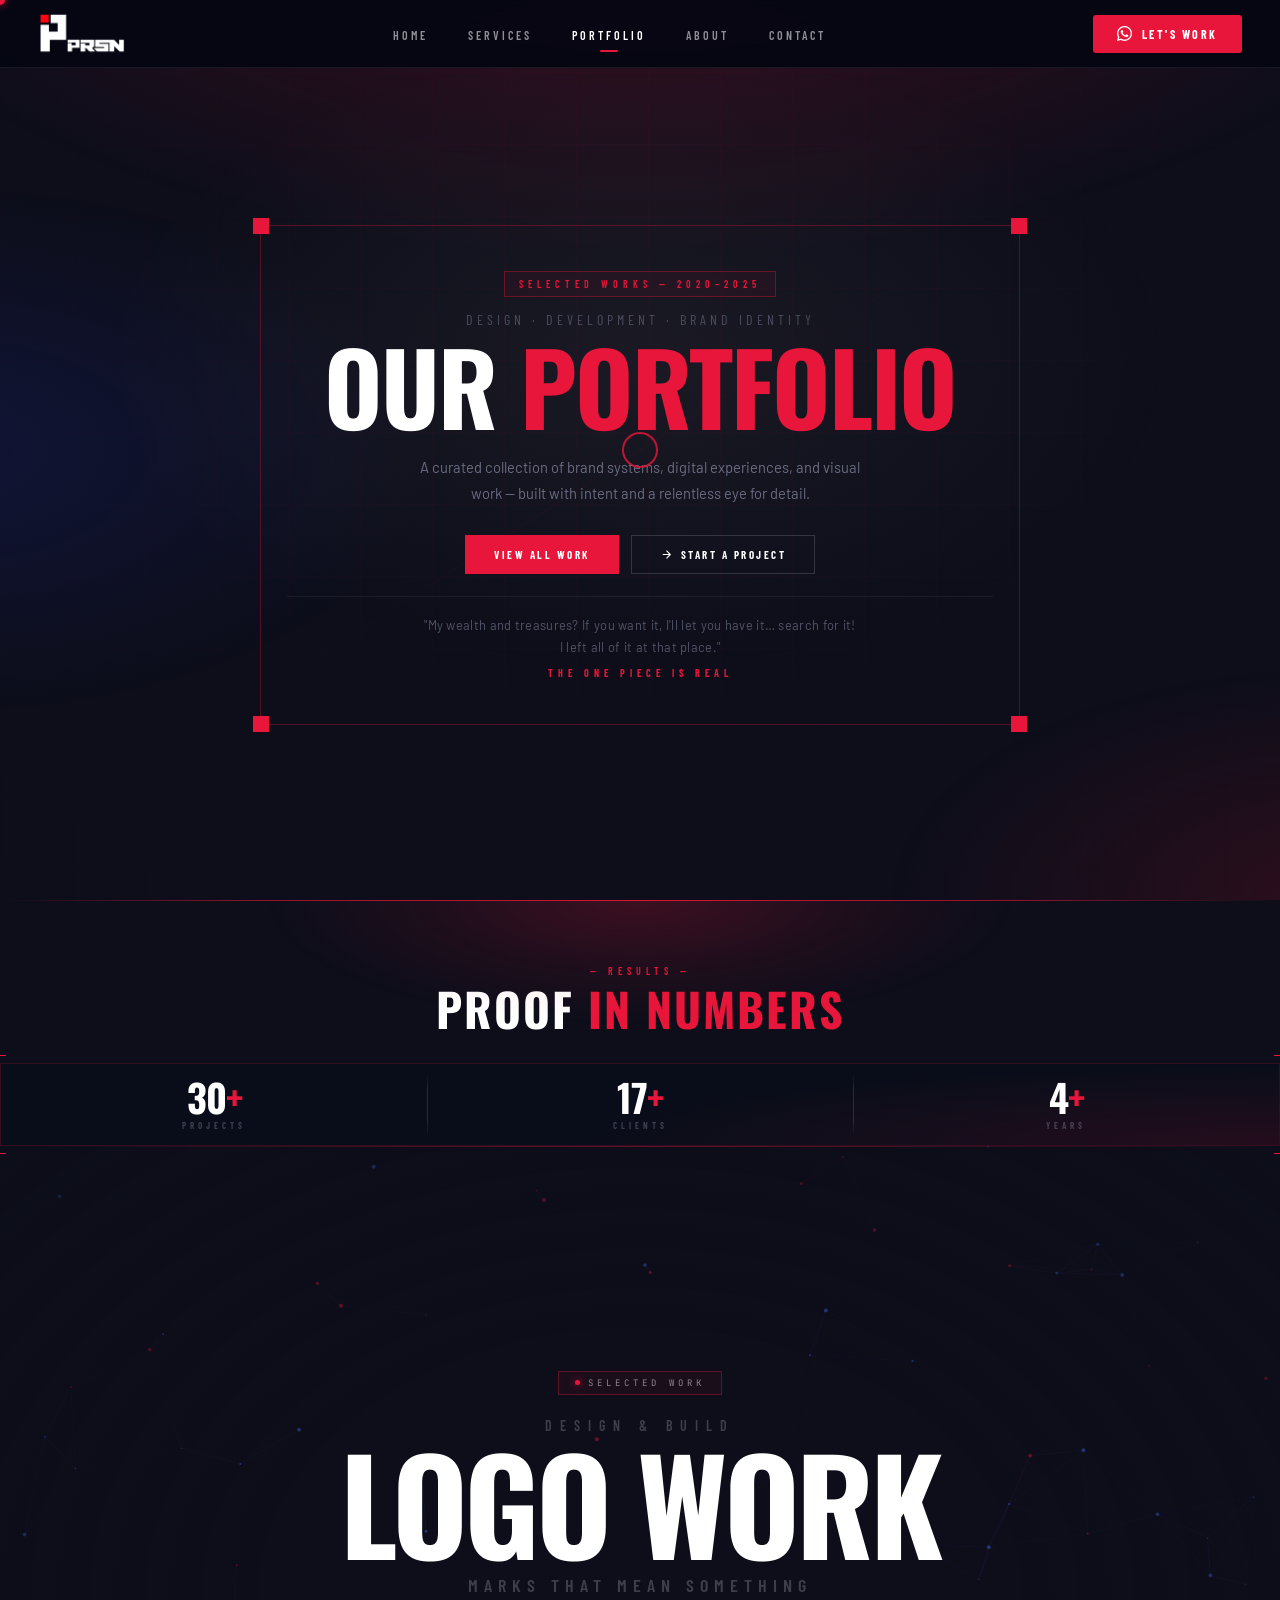
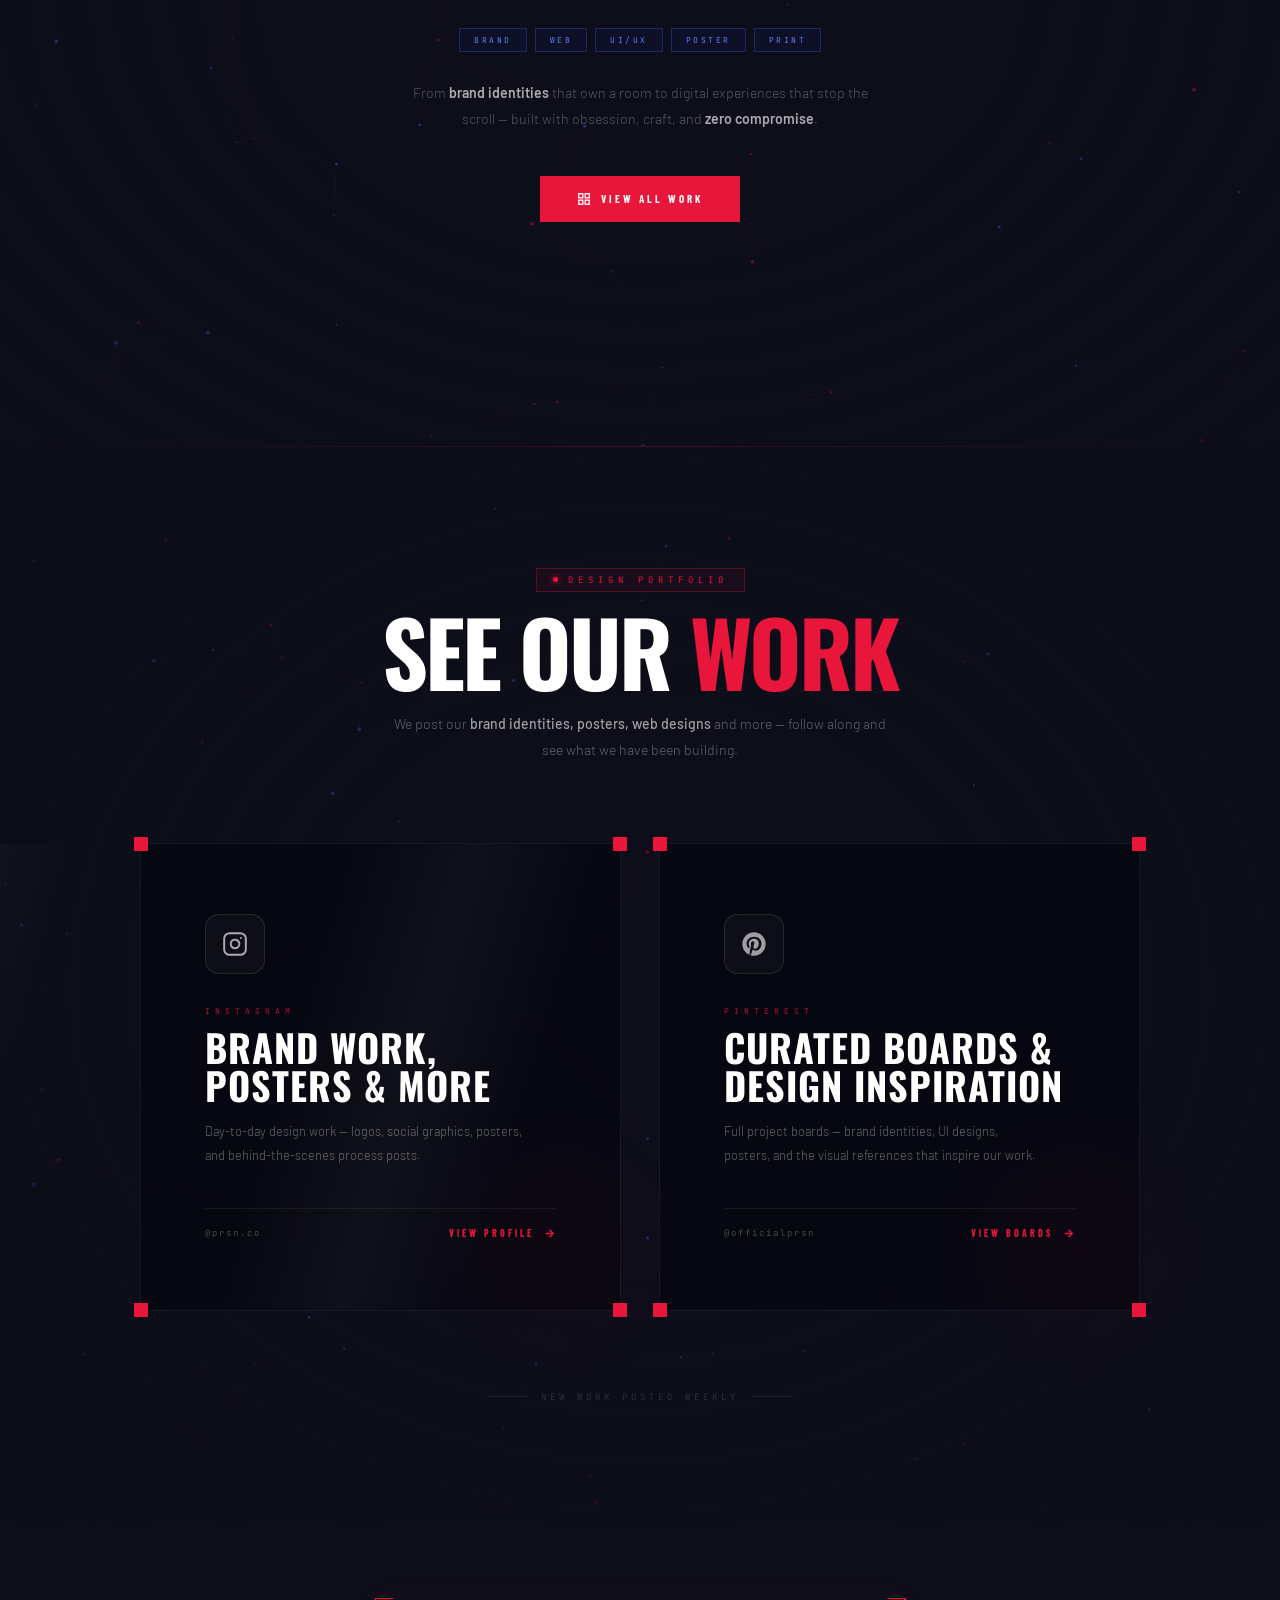
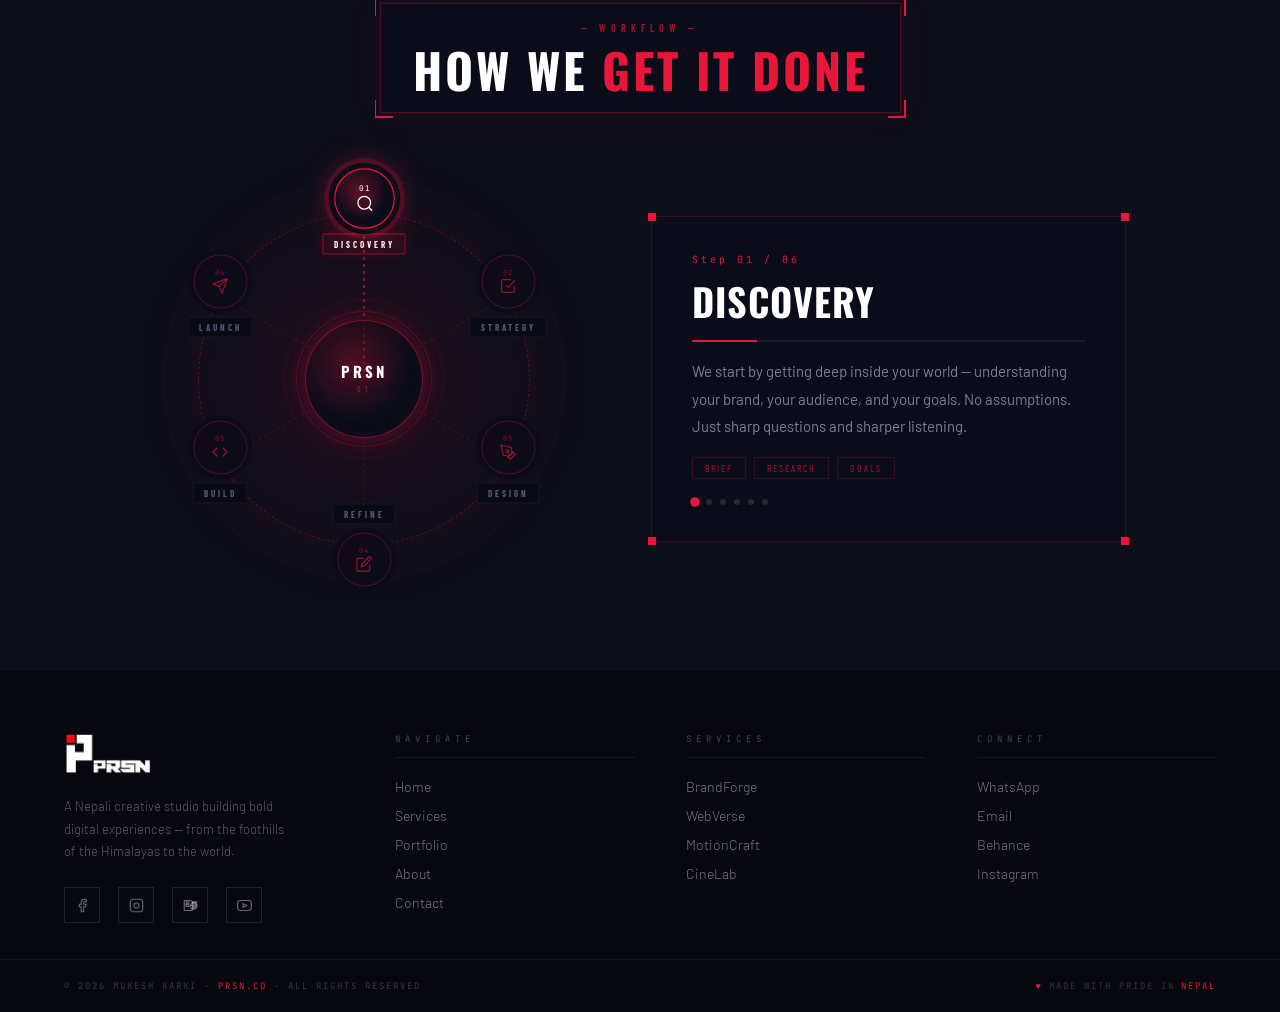
<file: portfolio/portfolio.html>
<!DOCTYPE html>
<html lang="en">
<head>
<meta charset="UTF-8"/>
<meta name="viewport" content="width=device-width, initial-scale=1.0"/>
<meta name="description" content="PRSN Studio Portfolio — Selected brand identities, web designs, UI/UX work and digital experiences built with intent and a relentless eye for detail."/>
<meta name="keywords" content="PRSN Studio portfolio, brand identity work, web design portfolio Nepal, logo design Nepal, Mukesh Karki portfolio"/>
<meta name="author" content="Mukesh Karki — PRSN Studio"/>
<meta property="og:title" content="Portfolio — PRSN Studio"/>
<meta property="og:description" content="Selected brand identities, web designs, UI/UX work and digital experiences built with intent and a relentless eye for detail."/>
<meta property="og:type" content="website"/>
<meta property="og:url" content="https://prsn.co/portfolio"/>
<meta name="twitter:card" content="summary_large_image"/>
<meta name="twitter:title" content="Portfolio — PRSN Studio"/>
<meta name="twitter:description" content="Selected brand identities, web designs and digital experiences by PRSN Studio."/>
<meta name="robots" content="index, follow"/>
<title>Portfolio — PRSN Studio</title>
<link rel="icon" type="image/png" href="[data-uri]"/>
<link rel="preconnect" href="https://fonts.googleapis.com"/>
<link rel="preconnect" href="https://fonts.gstatic.com" crossorigin/>
<link href="https://fonts.googleapis.com/css2?family=Barlow+Condensed:ital,wght@0,400;0,600;0,700;1,700&family=Barlow:wght@300;400;500;600&family=Oswald:wght@700&family=JetBrains+Mono:wght@300;400&display=swap" rel="stylesheet"/>
<link rel="stylesheet" href="../assets/css/portfolio.css"/>
</head>
<body>

<div class="cur-dot"  id="curDot"></div>
<div class="cur-ring" id="curRing"></div>
<div class="bg-grid"></div>
<div class="bg-light"></div>

<header class="nav">
  <div class="nav-inner">
    <a href="../index.html" class="nav-logo">
      <img src="../assets/prsn/PRSN/Artboard 3.png" alt="PRSN Studio" class="nav-logo-img"/>
    </a>
    <ul class="nav-links">
      <li><a href="../index.html">Home</a></li>
      <li><a href="../services.html">Services</a></li>
      <li><a href="#" class="active">Portfolio</a></li>
      <li><a href="../about.html">About</a></li>
      <li><a href="#cta">Contact</a></li>
    </ul>
    <a href="https://wa.link/1dme4b" class="nav-cta" target="_blank" rel="noopener">
      <img src="[data-uri]" alt="" class="nav-cta-icon"/>
      Let's Work
    </a>
    <button class="nav-burger" id="burger" aria-label="Menu"><span></span><span></span><span></span></button>
  </div>
</header>
<nav class="mobile-nav" id="mobileNav">
  <a href="../index.html">Home</a>
  <a href="../services.html">Services</a>
  <a href="#" class="active">Portfolio</a>
  <a href="../about.html">About</a>
  <a href="#cta">Contact</a>
  <a href="https://wa.link/1dme4b" target="_blank" rel="noopener">Let's Work</a>
</nav>

<section class="port-hero" id="hero">

  <div class="hero-diag">
    <svg viewBox="0 0 1400 900" fill="none" preserveAspectRatio="xMidYMid slice">
      <line x1="0" y1="900" x2="1400" y2="0" stroke="url(#dg1)" stroke-width="1"/>
      <line x1="700" y1="900" x2="1400" y2="200" stroke="url(#dg2)" stroke-width="1"/>
      <defs>
        <linearGradient id="dg1" x1="0%" y1="100%" x2="100%" y2="0%">
          <stop offset="0%"   stop-color="#E8163A" stop-opacity="0"/>
          <stop offset="50%"  stop-color="#E8163A" stop-opacity="1"/>
          <stop offset="100%" stop-color="#1A2B8F" stop-opacity="0"/>
        </linearGradient>
        <linearGradient id="dg2" x1="0%" y1="100%" x2="100%" y2="0%">
          <stop offset="0%"   stop-color="#1A2B8F" stop-opacity="0"/>
          <stop offset="60%"  stop-color="#1A2B8F" stop-opacity=".6"/>
          <stop offset="100%" stop-color="#1A2B8F" stop-opacity="0"/>
        </linearGradient>
      </defs>
    </svg>
  </div>

  <div class="hero-centre">
    <div class="phf">

      <!-- TL → "THE" -->
      <div class="hfc tl">
        <div class="hfc-word">THE</div>
      </div>

      <!-- TR → "ONE PIECE" -->
      <div class="hfc tr">
        <div class="hfc-word">ONE&nbsp;PIECE</div>
      </div>

      <!-- BL → "IS" -->
      <div class="hfc bl">
        <div class="hfc-word">IS</div>
      </div>

      <!-- BR → "REAL" -->
      <div class="hfc br">
        <div class="hfc-word">REAL</div>
      </div>

      <!-- CONTENT -->
      <p class="port-eyebrow">Selected Works — 2020–2025</p>
      <p class="port-hero-pre">Design · Development · Brand Identity</p>
      <h1 class="port-hero-title">Our&nbsp;<em>Portfolio</em></h1>
      <p class="port-hero-sub">A curated collection of brand systems, digital experiences, and visual work — built with intent and a relentless eye for detail.</p>
      <div class="port-hero-actions">
        <a href="#work" class="h-btn-primary">View All Work</a>
        <a href="#cta" class="h-btn-secondary">
          <svg width="13" height="13" viewBox="0 0 24 24" fill="none" stroke="currentColor" stroke-width="2"><path d="M5 12h14M12 5l7 7-7 7"/></svg>
          Start a Project
        </a>
      </div>

      <!-- ONE PIECE QUOTE -->
      <div class="op-quote">
        <p class="op-quote-main">
          "My wealth and treasures? If you want it, I'll let you have it… search for it!<br>
          I left all of it at that place."
        </p>
        <span class="op-quote-attr">The One Piece is Real</span>
      </div>

    </div>
  </div>

</section>

<!-- HERO LIGHT BEAM -->
<div class="hero-beam">
  <div class="hero-beam-line"></div>
  <div class="hero-beam-glow"></div>
</div>

<!-- STATS HEADING -->
<div class="stats-heading" style="margin-top:64px;">
  <span class="stats-heading-label">— Results —</span>
  <h2 class="stats-heading-title">Proof <em>in Numbers</em></h2>
</div>

<!-- STATS BOX -->
<div class="stats-box">
  <div class="stats-box-inner">
    <span class="sb-corner tl"></span>
    <span class="sb-corner tr"></span>
    <span class="sb-corner bl"></span>
    <span class="sb-corner br"></span>
    <div class="sb-stat">
      <span class="sb-num"><span class="count-up" data-target="32">0</span><em>+</em></span>
      <span class="sb-lbl">Projects</span>
    </div>
    <div class="sb-stat">
      <span class="sb-num"><span class="count-up" data-target="18">0</span><em>+</em></span>
      <span class="sb-lbl">Clients</span>
    </div>
    <div class="sb-stat">
      <span class="sb-num"><span class="count-up" data-target="5">0</span><em>+</em></span>
      <span class="sb-lbl">Years</span>
    </div>
  </div>
</div>


<!-- LOGO FULL-SCREEN VIEWER -->
<div class="lgv-backdrop" id="lgvBackdrop">
  <div class="lgv-box">
    <button class="lgv-close" id="lgvClose">
      <svg viewBox="0 0 24 24"><line x1="18" y1="6" x2="6" y2="18"/><line x1="6" y1="6" x2="18" y2="18"/></svg>
    </button>
    <div class="lgv-stage" id="lgvStage">
      <div class="lgv-stage-bg" id="lgvBg"></div>
      <span class="lgv-stage-corner tl"></span>
      <span class="lgv-stage-corner tr"></span>
      <span class="lgv-stage-corner bl"></span>
      <span class="lgv-stage-corner br"></span>
      <div class="lgv-scan" id="lgvScan"></div>
      <div class="lgv-logo-wrap" id="lgvLogo"></div>
    </div>
    <div class="lgv-bar">
      <span class="lgv-counter" id="lgvCounter">01 / 09</span>
      <div class="lgv-dots" id="lgvDots"></div>
      <div class="lgv-nav">
        <button class="lgv-btn" id="lgvPrev"><svg viewBox="0 0 24 24"><polyline points="15 18 9 12 15 6"/></svg></button>
        <button class="lgv-btn" id="lgvNext"><svg viewBox="0 0 24 24"><polyline points="9 6 15 12 9 18"/></svg></button>
      </div>
    </div>
  </div>
</div>

<!-- ════════════════════════════════════════
     WORK SECTION
════════════════════════════════════════ -->
<section id="work" style="position:relative;z-index:1;">
<section class="ow">

  <!-- particle network canvas -->
  <canvas id="bgCanvas"></canvas>

  <!-- vignette -->
  <div class="vignette"></div>

  <!-- content -->
  <div class="ow-inner">

    <div class="ow-badge a"><span class="badge-dot"></span>Selected Work</div>
    <p class="ow-pre a">Design &amp; Build</p>
    <h2 class="ow-title a">Logo Work</h2>
    <p class="ow-sub a">Marks That Mean Something</p>

    <div class="ow-pills a">
      <div class="ow-pill">Brand</div>
      <div class="ow-pill">Web</div>
      <div class="ow-pill">UI/UX</div>
      <div class="ow-pill">Poster</div>
      <div class="ow-pill">Print</div>
    </div>

    <p class="ow-desc a">
      From <strong>brand identities</strong> that own a room to digital experiences
      that stop the scroll — built with obsession, craft, and <strong>zero compromise</strong>.
    </p>

    <div class="ow-btns a">
      <a class="btn-p" href="portfolio_work_v2.html">
        <svg viewBox="0 0 24 24"><rect x="3" y="3" width="7" height="7"/><rect x="14" y="3" width="7" height="7"/><rect x="3" y="14" width="7" height="7"/><rect x="14" y="14" width="7" height="7"/></svg>
        View All Work
      </a>
    </div>

  </div>
</section>
</section>

<!-- ════════════════════════════════════════
     SEE OUR WORK
════════════════════════════════════════ -->
<section class="wg-section">
  <canvas id="wgCanvas"></canvas>
  <div class="wg-vignette"></div>
  <div class="wg-inner">

    <div class="wg-head">
      <div class="wg-eyebrow"><span class="wg-dot"></span>Design Portfolio</div>
      <h2 class="wg-title">See Our <em>Work</em></h2>
      <p class="wg-desc">We post our <strong>brand identities, posters, web designs</strong> and more — follow along and see what we have been building.</p>
    </div>

    <div class="wg-cards">

      <!-- INSTAGRAM -->
      <a class="wg-card" href="https://www.instagram.com/prsn.co/" target="_blank" rel="noopener">
        <span class="wg-tl"></span><span class="wg-tr"></span><span class="wg-bl"></span><span class="wg-br"></span>
        <div class="wg-glow"></div>
        <div>
          <div class="wg-icon-wrap">
            <svg viewBox="0 0 24 24"><rect x="2" y="2" width="20" height="20" rx="5" ry="5"/><path d="M16 11.37A4 4 0 1 1 12.63 8 4 4 0 0 1 16 11.37z"/><line x1="17.5" y1="6.5" x2="17.51" y2="6.5"/></svg>
          </div>
          <span class="wg-platform">Instagram</span>
          <h3 class="wg-name">Brand Work,<br>Posters &amp; More</h3>
          <p class="wg-info">Day-to-day design work — logos, social graphics, posters, and behind-the-scenes process posts.</p>
        </div>
        <div class="wg-foot">
          <span class="wg-handle">@prsn.co</span>
          <span class="wg-cta">View Profile <svg viewBox="0 0 24 24"><path d="M5 12h14M12 5l7 7-7 7"/></svg></span>
        </div>
      </a>

      <!-- PINTEREST -->
      <a class="wg-card" href="https://www.pinterest.com/officialprsn/" target="_blank" rel="noopener">
        <span class="wg-tl"></span><span class="wg-tr"></span><span class="wg-bl"></span><span class="wg-br"></span>
        <div class="wg-glow"></div>
        <div>
          <div class="wg-icon-wrap">
            <svg class="wg-pint-icon" viewBox="0 0 24 24" style="width:28px;height:28px;fill:rgba(255,255,255,.6);stroke:none;"><path d="M12 2C6.477 2 2 6.477 2 12c0 4.236 2.636 7.855 6.356 9.312-.088-.791-.167-2.005.035-2.868.181-.78 1.172-4.97 1.172-4.97s-.299-.598-.299-1.482c0-1.388.806-2.428 1.808-2.428.852 0 1.265.64 1.265 1.408 0 .858-.546 2.14-.828 3.33-.236.995.499 1.806 1.476 1.806 1.772 0 3.137-1.868 3.137-4.561 0-2.385-1.714-4.052-4.161-4.052-2.834 0-4.497 2.126-4.497 4.324 0 .856.33 1.775.741 2.276a.3.3 0 0 1 .069.286c-.076.312-.244.995-.277 1.134-.044.183-.146.222-.337.134-1.249-.581-2.03-2.407-2.03-3.874 0-3.154 2.292-6.052 6.608-6.052 3.469 0 6.165 2.473 6.165 5.776 0 3.447-2.173 6.22-5.19 6.22-1.013 0-1.966-.527-2.292-1.148l-.623 2.378c-.226.869-.835 1.958-1.244 2.621.937.29 1.931.446 2.962.446 5.522 0 10-4.477 10-10S17.522 2 12 2z"/></svg>
          </div>
          <span class="wg-platform">Pinterest</span>
          <h3 class="wg-name">Curated Boards &amp;<br>Design Inspiration</h3>
          <p class="wg-info">Full project boards — brand identities, UI designs, posters, and the visual references that inspire our work.</p>
        </div>
        <div class="wg-foot">
          <span class="wg-handle">@officialprsn</span>
          <span class="wg-cta">View Boards <svg viewBox="0 0 24 24"><path d="M5 12h14M12 5l7 7-7 7"/></svg></span>
        </div>
      </a>

    </div>

    <div class="wg-note"><p>New work posted weekly</p></div>

  </div>
</section>

<!-- PROCESS HEADING -->
<div class="sft-wrap" style="margin-top:80px; margin-bottom:0;"><div class="section-frame-title">
  <span class="sft-corner tl"></span><span class="sft-corner tr"></span>
  <span class="sft-corner bl"></span><span class="sft-corner br"></span>
  <span class="sft-eyebrow">— Workflow —</span>
  <h2 class="sft-title">How We <em>Get It Done</em></h2>
</div></div>

<div class="process-section">

  <!-- ORBIT -->
  <div class="port-orbit-wrap">
  <div class="port-orbit">
    <div class="po-outer"></div>
    <div class="po-ring"></div>
    <svg class="po-lines" viewBox="0 0 420 420">
      <line class="po-line" data-i="0" x1="210" y1="210" x2="210" y2="44" stroke-dasharray="3 4"/>
      <line class="po-line" data-i="1" x1="210" y1="210" x2="354" y2="127" stroke-dasharray="3 4"/>
      <line class="po-line" data-i="2" x1="210" y1="210" x2="354" y2="293" stroke-dasharray="3 4"/>
      <line class="po-line" data-i="3" x1="210" y1="210" x2="210" y2="376" stroke-dasharray="3 4"/>
      <line class="po-line" data-i="4" x1="210" y1="210" x2="66"  y2="293" stroke-dasharray="3 4"/>
      <line class="po-line" data-i="5" x1="210" y1="210" x2="66"  y2="127" stroke-dasharray="3 4"/>
    </svg>
    <div class="po-center">
      <span class="po-center-title">PRSN</span>
      <span class="po-center-sub" id="poCenterSub">01</span>
    </div>
    <div class="po-node active" data-i="0">
      <div class="po-node-dot"><span class="po-node-step">01</span><svg viewBox="0 0 24 24"><circle cx="11" cy="11" r="8"/><path d="M21 21l-4.35-4.35"/></svg></div>
      <span class="po-node-lbl">Discovery</span>
    </div>
    <div class="po-node" data-i="1">
      <div class="po-node-dot"><span class="po-node-step">02</span><svg viewBox="0 0 24 24"><path d="M9 11l3 3L22 4"/><path d="M21 12v7a2 2 0 0 1-2 2H5a2 2 0 0 1-2-2V5a2 2 0 0 1 2-2h11"/></svg></div>
      <span class="po-node-lbl">Strategy</span>
    </div>
    <div class="po-node" data-i="2">
      <div class="po-node-dot"><span class="po-node-step">03</span><svg viewBox="0 0 24 24"><path d="M12 19l7-7 3 3-7 7-3-3z"/><path d="M18 13l-1.5-7.5L2 2l3.5 14.5L13 18l5-5z"/><circle cx="11" cy="11" r="2"/></svg></div>
      <span class="po-node-lbl">Design</span>
    </div>
    <div class="po-node" data-i="3">
      <div class="po-node-dot"><span class="po-node-step">04</span><svg viewBox="0 0 24 24"><path d="M11 4H4a2 2 0 0 0-2 2v14a2 2 0 0 0 2 2h14a2 2 0 0 0 2-2v-7"/><path d="M18.5 2.5a2.121 2.121 0 0 1 3 3L12 15l-4 1 1-4 9.5-9.5z"/></svg></div>
      <span class="po-node-lbl">Refine</span>
    </div>
    <div class="po-node" data-i="4">
      <div class="po-node-dot"><span class="po-node-step">05</span><svg viewBox="0 0 24 24"><polyline points="16 18 22 12 16 6"/><polyline points="8 6 2 12 8 18"/></svg></div>
      <span class="po-node-lbl">Build</span>
    </div>
    <div class="po-node" data-i="5">
      <div class="po-node-dot"><span class="po-node-step">06</span><svg viewBox="0 0 24 24"><path d="M22 2L11 13"/><path d="M22 2L15 22l-4-9-9-4 19-7z"/></svg></div>
      <span class="po-node-lbl">Launch</span>
    </div>
  </div>
  </div>

  <!-- DETAIL PANEL -->
  <div class="po-detail-panel">
    <span class="po-dc tl"></span><span class="po-dc tr"></span>
    <span class="po-dc bl"></span><span class="po-dc br"></span>
    <div class="po-detail-inner" id="poDetail">
      <span class="po-detail-eyebrow" id="poEyebrow">Step 01 / 06</span>
      <h3 class="po-detail-title" id="poTitle">Discovery</h3>
      <div class="po-progress"><div class="po-progress-fill" id="poProgress" style="width:16.6%"></div></div>
      <p class="po-detail-desc" id="poDesc">We start by getting deep inside your world — understanding your brand, your audience, and your goals. No assumptions. Just sharp questions and sharper listening.</p>
      <div class="po-detail-tags" id="poTags">
        <span>Brief</span><span>Research</span><span>Goals</span>
      </div>
      <div class="po-detail-dots" id="poDots">
        <span class="po-detail-dot active" data-i="0"></span>
        <span class="po-detail-dot" data-i="1"></span>
        <span class="po-detail-dot" data-i="2"></span>
        <span class="po-detail-dot" data-i="3"></span>
        <span class="po-detail-dot" data-i="4"></span>
        <span class="po-detail-dot" data-i="5"></span>
      </div>
    </div>
  </div>

</div>

<!-- LIGHTBOX -->
<div class="lb-backdrop" id="lbBackdrop">
  <div class="lb-box" id="lbBox">
    <span class="lb-corner tl"></span><span class="lb-corner tr"></span>
    <span class="lb-corner bl"></span><span class="lb-corner br"></span>
    <div class="lb-img">
      <div class="lb-img-inner" id="lbThumb"></div>
    </div>
    <div class="lb-info">
      <span class="lb-eyebrow" id="lbEyebrow"></span>
      <h3 class="lb-title" id="lbTitle"></h3>
      <div class="lb-divider"></div>
      <p class="lb-desc" id="lbDesc"></p>
      <div class="lb-tags" id="lbTags"></div>
    </div>
    <button class="lb-close" id="lbClose">
      <svg viewBox="0 0 24 24"><line x1="18" y1="6" x2="6" y2="18"/><line x1="6" y1="6" x2="18" y2="18"/></svg>
    </button>
    <div class="lb-nav">
      <button class="lb-nav-btn" id="lbPrev"><svg viewBox="0 0 24 24"><polyline points="15 18 9 12 15 6"/></svg></button>
      <button class="lb-nav-btn" id="lbNext"><svg viewBox="0 0 24 24"><polyline points="9 6 15 12 9 18"/></svg></button>
    </div>
  </div>
</div>

<!-- ════════════════════════════════════════
     FOOTER
════════════════════════════════════════ -->
<footer class="site-footer" id="cta">
  <div class="footer-main">

    <!-- brand -->
    <div class="ft-brand">
      <a class="ft-logo" href="../index.html"><img src="../assets/prsn/PRSN/Artboard 3.png" alt="PRSN Studio" class="footer-logo-img"/></a>
      <p class="ft-tagline">A Nepali creative studio building bold digital experiences — from the foothills of the Himalayas to the world.</p>
      <div class="ft-socials">
        <a class="ft-social" href="https://www.facebook.com/pk.karki.33" aria-label="Facebook" target="_blank" rel="noopener">
          <svg viewBox="0 0 24 24"><path d="M18 2h-3a5 5 0 0 0-5 5v3H7v4h3v8h4v-8h3l1-4h-4V7a1 1 0 0 1 1-1h3z"/></svg>
        </a>
        <a class="ft-social" href="https://www.instagram.com/prsn.co/" aria-label="Instagram" target="_blank" rel="noopener">
          <svg viewBox="0 0 24 24"><rect x="2" y="2" width="20" height="20" rx="5" ry="5"/><path d="M16 11.37A4 4 0 1 1 12.63 8 4 4 0 0 1 16 11.37z"/><line x1="17.5" y1="6.5" x2="17.51" y2="6.5"/></svg>
        </a>
        <a class="ft-social" href="https://www.behance.net/pramukeshraja" aria-label="Behance" target="_blank" rel="noopener">
          <svg viewBox="0 0 24 24"><path d="M8.5 10.5H5v3h3.5c1 0 1.5-.5 1.5-1.5s-.5-1.5-1.5-1.5z"/><path d="M8.5 6H5v3h3c1 0 1.5-.4 1.5-1.5S9.5 6 8.5 6z"/><path d="M2 4v16h9c3 0 5-1.5 5-4.5 0-1.8-.9-3-2.3-3.7 1-.7 1.6-1.7 1.6-3C15.3 5.8 13.5 4 11 4H2z"/><rect x="15" y="6" width="7" height="1.5"/><path d="M18.5 9.5c-1.7 0-3 1-3.3 2.5H22c-.3-1.5-1.6-2.5-3.5-2.5z"/><path d="M15.2 14c.3 1.3 1.5 2 3.1 2 1 0 2-.4 2.5-1.2H22c-.7 2-2.5 3.2-4.7 3.2-3 0-5.3-2-5.3-5s2.2-5 5.2-5c3.2 0 5.2 2.2 5.2 5.3 0 .2 0 .5-.1.7h-7.1z"/></svg>
        </a>
        <a class="ft-social" href="https://www.youtube.com/@NepalNexGenDesign" aria-label="YouTube" target="_blank" rel="noopener">
          <svg viewBox="0 0 24 24"><path d="M22.54 6.42a2.78 2.78 0 0 0-1.95-1.96C18.88 4 12 4 12 4s-6.88 0-8.59.46a2.78 2.78 0 0 0-1.95 1.96A29 29 0 0 0 1 12a29 29 0 0 0 .46 5.58A2.78 2.78 0 0 0 3.41 19.6C5.12 20 12 20 12 20s6.88 0 8.59-.46a2.78 2.78 0 0 0 1.95-1.95A29 29 0 0 0 23 12a29 29 0 0 0-.46-5.58z"/><polygon points="9.75 15.02 15.5 12 9.75 8.98 9.75 15.02"/></svg>
        </a>
      </div>
    </div>

    <!-- navigate -->
    <div class="ft-col">
      <p class="ft-col-title">Navigate</p>
      <a href="../index.html">Home</a>
      <a href="../services.html">Services</a>
      <a href="#work">Portfolio</a>
      <a href="../about.html">About</a>
      <a href="#cta">Contact</a>
    </div>

    <!-- services -->
    <div class="ft-col">
      <p class="ft-col-title">Services</p>
      <a href="#">BrandForge</a>
      <a href="#">WebVerse</a>
      <a href="#">MotionCraft</a>
      <a href="#">CineLab</a>
    </div>

    <!-- connect -->
    <div class="ft-col">
      <p class="ft-col-title">Connect</p>
      <a href="#">WhatsApp</a>
      <a href="#">Email</a>
      <a href="#">Behance</a>
      <a href="#">Instagram</a>
    </div>

  </div>

  <!-- bottom bar -->
  <div class="footer-bottom">
    <p class="ft-copy">© 2026 Mukesh Karki · <a href="#">PRSN.CO</a> · All Rights Reserved</p>
    <p class="ft-made"><span class="ft-heart">♥</span> Made with pride in <span>Nepal</span></p>
  </div>
</footer>
<script src="../assets/js/portfolio.js"></script>


</body>
</html>
</file>
<file: assets/css/portfolio.css>
*,*::before,*::after{box-sizing:border-box;margin:0;padding:0;}
:root{--red:#E8163A;--red-d:#C0102E;--navy:#1A2B8F;--nvy-l:#2A4CC8;--white:#FFFFFF;--off:#B8BEDD;--bg:#0B0D18;--card:#0A0D1A;}
html{scroll-behavior:smooth;}
body{background:var(--bg);color:#fff;font-family:'Barlow',sans-serif;overflow-x:hidden;cursor:none;}

/* CURSOR */
.cur-dot{position:fixed;width:10px;height:10px;background:var(--red);border-radius:50%;pointer-events:none;z-index:9999;transform:translate(-50%,-50%);transition:width .15s,height .15s;box-shadow:0 0 8px rgba(232,22,58,.8);}
.cur-ring{position:fixed;width:36px;height:36px;border:2px solid rgba(232,22,58,.8);border-radius:50%;pointer-events:none;z-index:9998;transform:translate(-50%,-50%);transition:width .25s,height .25s,border-color .25s;}


/* BG */
.bg-grid{
  position:fixed;inset:0;pointer-events:none;z-index:0;
  background-image:
    linear-gradient(rgba(232,22,58,.028) 1px,transparent 1px),
    linear-gradient(90deg,rgba(232,22,58,.028) 1px,transparent 1px);
  background-size:72px 72px;
  mask-image:radial-gradient(ellipse 80% 80% at 50% 40%,black 30%,transparent 100%);
}
/* warm ambient light — sits behind everything */
.bg-light{
  position:fixed;inset:0;pointer-events:none;z-index:0;
  background:
    /* top-center strong red bloom — primary light */
    radial-gradient(ellipse 90% 55% at 50% -10%,
      rgba(232,22,58,.22) 0%,
      rgba(232,22,58,.08) 45%,
      transparent 70%),
    /* center white-ish lift — the key brightness change */
    radial-gradient(ellipse 60% 50% at 50% 40%,
      rgba(255,220,200,.06) 0%,
      transparent 70%),
    /* left navy accent */
    radial-gradient(ellipse 60% 45% at -5% 50%,
      rgba(26,43,143,.25) 0%,
      transparent 65%),
    /* bottom-right ember */
    radial-gradient(ellipse 55% 40% at 105% 100%,
      rgba(192,16,46,.18) 0%,
      transparent 65%);
}
/* orbs removed */

/* NAV */
/* NAV */
.nav{position:fixed;top:0;left:0;right:0;z-index:900;height:68px;display:flex;align-items:center;justify-content:center;background:rgba(5,7,18,.95);backdrop-filter:blur(24px) saturate(180%);border-bottom:1px solid rgba(255,255,255,.07);}
.nav-inner{width:100%;max-width:1280px;display:flex;align-items:center;justify-content:space-between;padding:0 clamp(20px,3vw,48px);gap:20px;}
.nav-logo{display:flex;align-items:center;text-decoration:none;flex-shrink:0;}
.nav-logo-img{height:42px;width:auto;object-fit:contain;filter:none;mix-blend-mode:screen;transition:opacity .2s,transform .2s;}
.nav-logo:hover .nav-logo-img{opacity:.8;transform:scale(.97);}
.nav-logo:active .nav-logo-img{opacity:.6;}
.nav-links{display:flex;align-items:center;list-style:none;gap:0;flex:1;justify-content:center;}
.nav-links a{font-family:'Barlow Condensed',sans-serif;font-weight:600;font-size:12px;letter-spacing:3px;text-transform:uppercase;color:rgba(255,255,255,.55);text-decoration:none;padding:8px 20px;position:relative;transition:color .2s;}
.nav-links a::after{content:'';position:absolute;bottom:-2px;left:50%;transform:translateX(-50%) scaleX(0);width:18px;height:2px;background:var(--red);border-radius:2px;transition:transform .28s cubic-bezier(.34,1.56,.64,1);}
.nav-links a:hover,.nav-links a.active{color:#fff;}
.nav-links a:hover::after,.nav-links a.active::after{transform:translateX(-50%) scaleX(1);}
.nav-cta{display:inline-flex;align-items:center;gap:9px;padding:11px 24px;color:#fff;text-decoration:none;font-family:'Barlow Condensed',sans-serif;font-weight:700;font-size:12px;letter-spacing:2.5px;text-transform:uppercase;border:none;background:var(--red);border-radius:3px;transition:background .2s,transform .15s,box-shadow .2s;flex-shrink:0;}
.nav-cta-icon{width:16px;height:16px;object-fit:contain;flex-shrink:0;filter:brightness(0) invert(1);}
.nav-cta:hover{background:var(--red-d);transform:translateY(-1px);box-shadow:0 6px 20px rgba(232,22,58,.45);}
.nav-burger{display:none;flex-direction:column;gap:5px;cursor:pointer;padding:6px;background:none;border:none;}
.nav-burger span{display:block;width:22px;height:1.5px;background:#fff;transition:all .3s;}
.nav-burger.open span:nth-child(1){transform:translateY(6.5px) rotate(45deg);}
.nav-burger.open span:nth-child(2){opacity:0;}
.nav-burger.open span:nth-child(3){transform:translateY(-6.5px) rotate(-45deg);}
.mobile-nav{position:fixed;top:76px;left:16px;right:16px;background:rgba(5,7,18,.97);backdrop-filter:blur(20px);border:1px solid rgba(255,255,255,.07);border-radius:14px;padding:10px;z-index:890;transform:translateY(-8px) scale(.98);opacity:0;pointer-events:none;transition:all .3s;display:flex;flex-direction:column;gap:2px;}
.mobile-nav.open{transform:none;opacity:1;pointer-events:all;}
.mobile-nav a{font-family:'Barlow Condensed',sans-serif;font-weight:600;font-size:15px;letter-spacing:2px;text-transform:uppercase;color:rgba(255,255,255,.55);text-decoration:none;padding:13px 16px;border-radius:8px;border-left:2px solid transparent;transition:all .2s;}
.mobile-nav a:hover{color:#fff;background:rgba(255,255,255,.05);border-left-color:var(--red);}
@media(max-width:900px){.nav-links,.nav-cta{display:none;}.nav-burger{display:flex;}}

/* ANIMATIONS */
@keyframes fadeUp{from{opacity:0;transform:translateY(28px);}to{opacity:1;transform:translateY(0);}}
@keyframes fadeIn{from{opacity:0;}to{opacity:1;}}
.reveal{opacity:0;transform:translateY(32px);transition:opacity .75s ease,transform .75s ease;}
.reveal.in{opacity:1;transform:translateY(0);}

/* ══════════════════════════
   HERO — centered frame
══════════════════════════ */
.about-hero{
  position:relative;
  height:100vh;
  max-height:100vh;
  display:flex;align-items:center;justify-content:center;
  padding-top:68px;
  overflow:hidden;
  clip-path:inset(0 0 0 0);
  background:radial-gradient(ellipse 80% 60% at 50% 50%,rgba(255,255,255,.028) 0%,transparent 70%);
}
.hero-diag{position:absolute;inset:0;pointer-events:none;z-index:1;overflow:hidden;}
.hero-diag svg{width:100%;height:100%;opacity:.08;}

.hero-centre{
  position:relative;z-index:3;width:100%;height:100%;
  display:flex;align-items:center;justify-content:center;
  padding:32px clamp(32px,5vw,80px);overflow:visible;
}

.hero-text-frame{
  position:relative;width:100%;max-width:900px;
  padding:clamp(32px,4vh,52px) clamp(40px,5vw,72px);
  display:flex;flex-direction:column;align-items:center;
  text-align:center;overflow:visible;
}
.hero-text-frame::before{
  content:'';position:absolute;inset:0;
  border:1px solid rgba(232,22,58,.3);pointer-events:none;
  transition:border-color .5s;z-index:1;
}
.hero-text-frame::after{
  content:'';position:absolute;inset:-2px;z-index:0;
  opacity:0;pointer-events:none;transition:opacity .4s;
  box-shadow:0 0 0 1px rgba(232,22,58,.0),0 0 20px 2px rgba(232,22,58,.0);
}
.hero-text-frame:hover::before{border-color:rgba(232,22,58,.0);}
.hero-text-frame:hover::after{opacity:1;animation:auroraRing 3s linear infinite;}
@keyframes auroraRing{
  0%{box-shadow:0 0 0 1px rgba(232,22,58,.5),0 0 18px 1px rgba(232,22,58,.18),inset 0 0 0 1px rgba(232,22,58,.08);}
  25%{box-shadow:0 0 0 1px rgba(232,22,58,.3),0 0 28px 4px rgba(232,22,58,.12),inset 0 0 0 1px rgba(26,43,143,.08);}
  50%{box-shadow:0 0 0 1px rgba(232,22,58,.6),0 0 22px 2px rgba(232,22,58,.22),inset 0 0 0 1px rgba(232,22,58,.1);}
  75%{box-shadow:0 0 0 1px rgba(232,22,58,.3),0 0 32px 6px rgba(232,22,58,.1),inset 0 0 0 1px rgba(26,43,143,.06);}
  100%{box-shadow:0 0 0 1px rgba(232,22,58,.5),0 0 18px 1px rgba(232,22,58,.18),inset 0 0 0 1px rgba(232,22,58,.08);}
}
.hf-corner{
  position:absolute;width:14px;height:14px;background:var(--red);z-index:5;
  transition:box-shadow .4s ease,background .3s ease;
}
.hf-corner.tl{top:-7px;left:-7px;transform-origin:top left;}
.hf-corner.tr{top:-7px;right:-7px;transform-origin:top right;}
.hf-corner.bl{bottom:-7px;left:-7px;transform-origin:bottom left;}
.hf-corner.br{bottom:-7px;right:-7px;transform-origin:bottom right;}
.hero-text-frame:hover .hf-corner{background:#ff2a4a;box-shadow:0 0 0 2px rgba(232,22,58,.3),0 0 12px 3px rgba(232,22,58,.6),0 0 28px 6px rgba(232,22,58,.25);}
.hero-text-frame:hover .hf-corner.tl{transition-delay:0s;}
.hero-text-frame:hover .hf-corner.tr{transition-delay:.07s;}
.hero-text-frame:hover .hf-corner.bl{transition-delay:.07s;}
.hero-text-frame:hover .hf-corner.br{transition-delay:.14s;}
.hf-arm{display:none;}

.hero-eyebrow{
  display:inline-flex;align-items:center;
  font-family:'Barlow Condensed',sans-serif;font-size:10px;font-weight:600;
  letter-spacing:5px;text-transform:uppercase;color:var(--red);
  line-height:1.2;margin:0 0 8px;padding:6px 14px;
  border:1px solid rgba(232,22,58,.35);background:rgba(232,22,58,.06);
  position:relative;z-index:2;
  opacity:0;animation:fadeUp .6s ease .2s forwards;
}
.hero-pre{
  font-family:'Barlow Condensed',sans-serif;
  font-size:clamp(12px,1.2vw,16px);font-weight:400;
  letter-spacing:4px;text-transform:uppercase;color:rgba(184,190,221,.38);
  line-height:1.3;margin:0 0 12px;position:relative;z-index:2;
  opacity:0;animation:fadeUp .6s ease .3s forwards;
}
.hero-name{
  font-family:'Oswald',sans-serif;font-weight:700;
  font-size:clamp(48px,7vw,96px);line-height:.95;
  text-transform:uppercase;letter-spacing:-2px;margin:0 0 22px;
  position:relative;z-index:2;white-space:nowrap;
  opacity:0;animation:fadeUp .7s ease .42s forwards;
}
.hero-name em{color:var(--red);font-style:normal;}
.hero-role-wrap{
  display:flex;flex-wrap:wrap;gap:8px;justify-content:center;
  margin:0 0 24px;position:relative;z-index:2;
  opacity:0;animation:fadeUp .6s ease .56s forwards;
}
.role-pill{
  display:inline-flex;align-items:center;gap:6px;padding:6px 14px;
  font-family:'Barlow Condensed',sans-serif;font-size:11px;font-weight:600;
  letter-spacing:2px;text-transform:uppercase;border-radius:3px;
  position:relative;overflow:hidden;cursor:default;line-height:1;transition:transform .2s;
}
.role-pill:hover{transform:translateY(-2px);}
.role-pill.p1{background:rgba(232,22,58,.1);border:1px solid rgba(232,22,58,.3);color:#E8163A;}
.role-pill.p2{background:rgba(26,43,143,.12);border:1px solid rgba(42,76,200,.3);color:#7B9EFF;}
.role-pill.p3{background:rgba(255,255,255,.04);border:1px solid rgba(255,255,255,.1);color:rgba(184,190,221,.75);}
.pill-icon{width:12px;height:12px;flex-shrink:0;}
.hero-intro{
  font-size:clamp(14px,1.25vw,16px);line-height:1.75;letter-spacing:.2px;
  color:rgba(184,190,221,.62);max-width:460px;margin:0 0 30px;
  position:relative;z-index:2;
  opacity:0;animation:fadeUp .6s ease .78s forwards;
}
.hero-actions{
  display:flex;gap:12px;flex-wrap:wrap;justify-content:center;
  position:relative;z-index:2;
  opacity:0;animation:fadeUp .6s ease .9s forwards;
}
.h-btn-primary{
  display:inline-flex;align-items:center;gap:8px;
  padding:12px 28px;background:var(--red);color:#fff;
  text-decoration:none;font-family:'Barlow Condensed',sans-serif;
  font-weight:700;font-size:11px;letter-spacing:2.5px;text-transform:uppercase;
  border:1.5px solid var(--red);position:relative;overflow:hidden;
  transition:background .2s,transform .15s,box-shadow .2s;
}
.h-btn-primary:hover{background:var(--red-d);transform:translateY(-2px);box-shadow:0 8px 28px rgba(232,22,58,.4);}
.h-btn-secondary{
  display:inline-flex;align-items:center;gap:8px;
  padding:12px 28px;background:transparent;color:#fff;
  text-decoration:none;font-family:'Barlow Condensed',sans-serif;
  font-weight:700;font-size:11px;letter-spacing:2.5px;text-transform:uppercase;
  border:1.5px solid rgba(255,255,255,.15);position:relative;overflow:hidden;
  transition:border-color .2s,transform .15s,background .2s;
}
.h-btn-secondary:hover{border-color:rgba(232,22,58,.5);transform:translateY(-2px);}

/* ── ABOUT SPLIT SECTION (below hero) ── */
.about-split{
  position:relative;
  background:rgba(6,8,15,.6);
}
.about-split::before{
  content:'';position:absolute;left:0;right:0;top:0;height:1px;
  background:linear-gradient(90deg,transparent,rgba(232,22,58,.25),transparent);
}
.about-split-grid{
  max-width:1200px;margin:0 auto;
  padding:clamp(36px,4vw,52px) clamp(24px,4vw,64px);
  display:grid;grid-template-columns:1fr 1fr;
  align-items:center;gap:clamp(40px,6vw,100px);
}
.asl-name{
  font-family:'Oswald',sans-serif;font-weight:700;
  font-size:clamp(60px,8vw,120px);
  line-height:.88;text-transform:uppercase;letter-spacing:-3px;margin:0;
}
.asl-name .n1{color:#fff;display:block;}
.asl-name .n2{color:var(--red);display:block;}
.asl-name .n3{color:#fff;display:block;}
.asl-right{display:flex;flex-direction:column;gap:24px;}
.asl-tag{
  display:inline-flex;align-items:center;
  font-family:'Barlow Condensed',sans-serif;font-size:10px;font-weight:600;
  letter-spacing:5px;text-transform:uppercase;color:var(--red);
  border:1px solid rgba(232,22,58,.35);background:rgba(232,22,58,.06);
  padding:6px 14px;width:fit-content;
}
.asl-mission-label{
  font-family:'Barlow Condensed',sans-serif;font-size:10px;font-weight:600;
  letter-spacing:5px;text-transform:uppercase;color:rgba(184,190,221,.35);
  display:flex;align-items:center;gap:8px;margin:0;
}
.asl-mission-label::before{content:'—';color:rgba(232,22,58,.45);}
.asl-body{
  font-size:clamp(14px,1.3vw,16px);line-height:1.9;
  color:rgba(184,190,221,.7);margin:0;
}
.asl-body strong{color:#fff;font-weight:600;}
.asl-roles{display:flex;flex-wrap:wrap;gap:8px;}
.asl-role-tag{
  font-family:'Barlow Condensed',sans-serif;
  font-size:10px;font-weight:600;letter-spacing:3px;text-transform:uppercase;
  color:rgba(184,190,221,.5);border:1px solid rgba(255,255,255,.1);padding:5px 12px;
}
/* vertical divider */
.about-split-grid::before{
  content:'';position:absolute;
  left:50%;top:15%;bottom:15%;width:1px;
  background:linear-gradient(to bottom,transparent,rgba(232,22,58,.18) 30%,rgba(232,22,58,.18) 70%,transparent);
  pointer-events:none;
}
.about-split-grid{position:relative;}
@media(max-width:768px){
  .about-split-grid{grid-template-columns:1fr;}
  .about-split-grid::before{display:none;}
  .asl-name{font-size:clamp(56px,14vw,90px);}
}

/* ══════════════════════════
   SECTION WRAPPER
══════════════════════════ */
section{position:relative;z-index:1;}
.section-inner{max-width:1200px;margin:0 auto;padding:clamp(80px,10vw,140px) clamp(20px,4vw,60px);}
.section-label{display:inline-flex;align-items:center;gap:10px;font-family:'Barlow Condensed',sans-serif;font-size:11px;font-weight:600;letter-spacing:5px;text-transform:uppercase;color:var(--red);margin:0 0 clamp(36px,5vw,60px);}
.section-label-line{display:inline-block;width:16px;height:1.5px;background:var(--red);}
.section-title{font-family:'Oswald',sans-serif;font-weight:700;font-size:clamp(40px,5.5vw,72px);text-transform:uppercase;letter-spacing:2px;line-height:1;}
.section-title em{color:var(--red);font-style:normal;}

/* ══════════════════════════
   ORIGIN STORY
══════════════════════════ */
.origin{background:transparent;}
.origin-grid{display:grid;grid-template-columns:1fr 1fr;gap:clamp(40px,5vw,80px);align-items:start;}
.origin-body{font-size:clamp(15px,1.5vw,17px);line-height:1.85;color:rgba(184,190,221,.72);}
.origin-body p+p{margin-top:20px;}
.origin-body strong{color:#fff;font-weight:600;}
.stat-strip{display:grid;grid-template-columns:repeat(3,1fr);gap:1px;margin-top:clamp(40px,5vw,64px);border:1px solid rgba(255,255,255,.06);}
.stat-item{padding:clamp(24px,3vw,36px) clamp(20px,2.5vw,30px);background:rgba(10,13,26,.6);position:relative;overflow:hidden;}
.stat-item::after{content:'';position:absolute;inset:0;background:linear-gradient(135deg,rgba(232,22,58,.06) 0%,transparent 60%);pointer-events:none;}
.stat-num{font-family:'Oswald',sans-serif;font-weight:700;font-size:clamp(40px,5vw,60px);color:#fff;line-height:1;display:flex;align-items:flex-start;gap:3px;}
.stat-num span.plus{color:var(--red);font-size:.85em;}
.stat-sub{font-family:'Barlow Condensed',sans-serif;font-size:clamp(11px,1.1vw,13px);letter-spacing:3px;text-transform:uppercase;color:rgba(184,190,221,.45);margin-top:6px;}
@media(max-width:820px){.origin-grid{grid-template-columns:1fr;}.stat-strip{grid-template-columns:repeat(3,1fr);}}
@media(max-width:520px){.stat-strip{grid-template-columns:1fr 1fr;}}

/* ══════════════════════════
   HOW WE OPERATE — WHEEL
══════════════════════════ */

/* CSS variables for glow system */
:root{
  --glow-core:rgba(232,22,58,1);
  --glow-mid:rgba(232,22,58,.35);
  --glow-soft:rgba(232,22,58,.12);
  --glow-faint:rgba(232,22,58,.05);
}

.operate{background:rgba(6,8,15,.6);}
.operate .section-inner{padding-top:clamp(40px,5vw,64px);padding-bottom:clamp(20px,3vw,36px);}
.operate::before{content:'';position:absolute;left:0;right:0;top:0;height:1px;
  background:linear-gradient(90deg,transparent,rgba(232,22,58,.3),transparent);}

/* "How We Work" — plain label above */
.operate .section-label{margin-bottom:10px;}

/* ── BRACKET TITLE BOX ── */
.process-title-wrap{
  display:flex;
  justify-content:center;
  margin-bottom:clamp(40px,5vw,60px);
  overflow:visible;
  padding:12px;
}
.process-title-box{
  position:relative;
  display:inline-flex;
  align-items:center;
  justify-content:center;
  padding:20px 52px;
  background:rgba(26,43,143,.18);
  border:1px solid rgba(232,22,58,.35);
  text-align:center;
  overflow:visible;
}
.process-title-box .section-title{margin:0;position:relative;z-index:1;}

/* hide the ptb-sq divs — all 4 corners handled via SVG outline */
.process-title-box .ptb-sq{ display:none; }

/* draws all 4 corner brackets outside the box with a small gap */
.process-title-box::before{
  content:'';
  position:absolute;
  pointer-events:none;
  top:-8px;left:-8px;right:-8px;bottom:-8px;
  background:
    /* TL horizontal */
    linear-gradient(var(--red),var(--red)) top left / 28px 1.5px no-repeat,
    /* TL vertical */
    linear-gradient(var(--red),var(--red)) top left / 1.5px 28px no-repeat,
    /* TR horizontal */
    linear-gradient(var(--red),var(--red)) top right / 28px 1.5px no-repeat,
    /* TR vertical */
    linear-gradient(var(--red),var(--red)) top right / 1.5px 28px no-repeat,
    /* BL horizontal */
    linear-gradient(var(--red),var(--red)) bottom left / 28px 1.5px no-repeat,
    /* BL vertical */
    linear-gradient(var(--red),var(--red)) bottom left / 1.5px 28px no-repeat,
    /* BR horizontal */
    linear-gradient(var(--red),var(--red)) bottom right / 28px 1.5px no-repeat,
    /* BR vertical */
    linear-gradient(var(--red),var(--red)) bottom right / 1.5px 28px no-repeat;
}
.process-title-box::after{ display:none; }

/* layout grid */
.process-wheel-wrap{
  display:grid;
  grid-template-columns:1fr 1fr;
  gap:clamp(32px,4vw,64px);
  align-items:center;
}/* ══ PORTFOLIO ORBIT (══ below hero) */
/* ── section framed title ── */
.sft-wrap {
  width: 100%;
  text-align: center;
  margin-bottom: 0;
  overflow: visible;
}
.sft-wrap .section-frame-title {
  display: inline-flex;
}
/* full width variant — stretches like the stats box */
.sft-fullwidth {
  padding: 0 clamp(24px,3vw,40px);
  margin-bottom: 0;
}
.sft-fullwidth .section-frame-title {
  display: flex;
  width: 100%;
  box-sizing: border-box;
}
.section-frame-title {
  position: relative;
  display: inline-flex;
  flex-direction: column;
  align-items: center;
  gap: 12px;
  padding: 18px 32px;
  background: rgba(10,13,26,.7);
  border: 1px solid rgba(232,22,58,.28);
  text-align: center;
  box-shadow: 0 0 0 1px rgba(232,22,58,.06), 0 0 32px rgba(232,22,58,.07);
  transition: border-color .4s, box-shadow .4s;
  overflow: visible;
}
.section-frame-title:hover {
  border-color: rgba(232,22,58,.55);
  box-shadow: 0 0 0 1px rgba(232,22,58,.1), 0 0 40px rgba(232,22,58,.14);
}
/* bracket corners — L-shaped, slightly outside the border */
.sft-corner {
  position: absolute;
  width: 18px; height: 18px;
  pointer-events: none;
  transition: width .35s cubic-bezier(.22,1,.36,1),
              height .35s cubic-bezier(.22,1,.36,1),
              box-shadow .35s;
}
.sft-corner::before,
.sft-corner::after {
  content: '';
  position: absolute;
  background: var(--red);
}
.sft-corner::before { height: 1.5px; width: 100%; }
.sft-corner::after  { width: 1.5px; height: 100%; }
.sft-corner.tl { top: -6px; left: -6px; }
.sft-corner.tl::before { top: 0; left: 0; }
.sft-corner.tl::after  { top: 0; left: 0; }
.sft-corner.tr { top: -6px; right: -6px; }
.sft-corner.tr::before { top: 0; right: 0; }
.sft-corner.tr::after  { top: 0; right: 0; }
.sft-corner.bl { bottom: -6px; left: -6px; }
.sft-corner.bl::before { bottom: 0; left: 0; }
.sft-corner.bl::after  { bottom: 0; left: 0; }
.sft-corner.br { bottom: -6px; right: -6px; }
.sft-corner.br::before { bottom: 0; right: 0; }
.sft-corner.br::after  { bottom: 0; right: 0; }
/* hover — corners grow */
.section-frame-title:hover .sft-corner { width: 28px; height: 28px; }
.section-frame-title:hover .sft-corner::before,
.section-frame-title:hover .sft-corner::after {
  box-shadow: 0 0 8px rgba(232,22,58,.8);
}
.sft-eyebrow {
  font-family: 'Barlow Condensed', sans-serif;
  font-size: 10px; font-weight: 600;
  letter-spacing: 5px; text-transform: uppercase;
  color: rgba(232,22,58,.7);
}
.sft-title {
  font-family: 'Oswald', sans-serif;
  font-weight: 700;
  font-size: clamp(28px, 4vw, 48px);
  text-transform: uppercase;
  letter-spacing: 3px;
  line-height: 1;
  color: #fff;
  margin: 0;
  white-space: nowrap;
}
.sft-title em { color: var(--red); font-style: normal; }
.stats-heading {
  text-align: center;
  margin: 0 auto 24px;
  display: flex;
  flex-direction: column;
  align-items: center;
  gap: 8px;
}
.stats-heading-label {
  font-family: 'Barlow Condensed', sans-serif;
  font-size: 10px; font-weight: 600;
  letter-spacing: 5px; text-transform: uppercase;
  color: var(--red);
}
.stats-heading-title {
  font-family: 'Oswald', sans-serif;
  font-weight: 700;
  font-size: clamp(28px, 4vw, 46px);
  text-transform: uppercase;
  letter-spacing: 2px;
  line-height: 1;
  color: #fff;
  margin: 0;
}
.stats-heading-title em { color: var(--red); font-style: normal; }


/* ══ STATS BOX ══ */
.stats-box {
  position: relative;
  width: 100%;
  margin: 32px auto 0;
  z-index: 10;
  padding: 0;
}
.stats-box-inner {
  position: relative;
  background: rgba(10,13,26,.85);
  border: 1px solid rgba(232,22,58,.18);
  display: grid;
  grid-template-columns: repeat(3, 1fr);
  transition: border-color .35s;
}

.stats-box-inner:hover { border-color: rgba(232,22,58,.4); }
.sb-corner { position:absolute; pointer-events:none; z-index:2; }
.sb-corner::before,.sb-corner::after {
  content:''; position:absolute; background:var(--red);
  transition: width .4s cubic-bezier(.22,1,.36,1), height .4s cubic-bezier(.22,1,.36,1), box-shadow .4s;
}
.sb-corner::before { height:1px; width:14px; }
.sb-corner::after  { width:1px; height:14px; }
.stats-box-inner:hover .sb-corner::before { width:26px; box-shadow:0 0 6px rgba(232,22,58,.75); }
.stats-box-inner:hover .sb-corner::after  { height:26px; box-shadow:0 0 6px rgba(232,22,58,.75); }
.sb-corner.tl { top:-9px; left:-9px; }
.sb-corner.tl::before { top:0; left:0; }
.sb-corner.tl::after  { top:0; left:0; }
.sb-corner.tr { top:-9px; right:-9px; }
.sb-corner.tr::before { top:0; right:0; }
.sb-corner.tr::after  { top:0; right:0; }
.sb-corner.bl { bottom:-9px; left:-9px; }
.sb-corner.bl::before { bottom:0; left:0; }
.sb-corner.bl::after  { bottom:0; left:0; }
.sb-corner.br { bottom:-9px; right:-9px; }
.sb-corner.br::before { bottom:0; right:0; }
.sb-corner.br::after  { bottom:0; right:0; }
.sb-stat {
  display:flex; flex-direction:column;
  align-items:center; justify-content:center;
  gap:4px; padding:14px 12px;
  position:relative; z-index:1;
}
.sb-stat + .sb-stat::before {
  content:''; position:absolute;
  left:0; top:12%; bottom:12%; width:1px;
  background:linear-gradient(to bottom, transparent 0%, rgba(255,255,255,.12) 25%, rgba(255,255,255,.12) 75%, transparent 100%);
}
.stats-box-inner::after {
  content:''; position:absolute;
  bottom:0; right:0; width:55%; height:100%;
  background:radial-gradient(ellipse at bottom right, rgba(232,22,58,.12) 0%, transparent 70%);
  pointer-events:none; z-index:0;
}
.sb-num {
  display:block; font-family:'Oswald',sans-serif;
  font-size:clamp(26px,3vw,42px); font-weight:700;
  color:var(--white); letter-spacing:-1px; line-height:1;
}
.sb-num em { color:var(--red); font-style:normal; }
.sb-lbl {
  font-family:'Barlow Condensed',sans-serif;
  font-size:9px; font-weight:700;
  letter-spacing:4px; text-transform:uppercase;
  color:rgba(184,190,221,.28);
}



/* ══ HOW WE GET IT DONE — process orbit ══ */
.process-section {
  position: relative;
  width: 100%;
  max-width: 1100px;
  margin: 0 auto;
  padding: 56px clamp(24px,5vw,80px) 80px;
  display: grid;
  grid-template-columns: 420px 1fr;
  gap: clamp(56px,6vw,100px);
  align-items: center;
  z-index: 10;
}
@media(max-width:900px){
  .process-section { grid-template-columns: 1fr; justify-items: center; }
  .po-detail-panel  { width: 100%; max-width: 420px; }
}

/* ── orbit wrap ── */
.port-orbit-wrap {
  position: relative;
  width: 420px; height: 420px;
  flex-shrink: 0;
}
.port-orbit {
  position: relative;
  width: 420px; height: 420px;
}
.port-orbit::before {
  content:''; position:absolute; inset:-20px; border-radius:50%;
  background:radial-gradient(circle at 50% 50%, rgba(232,22,58,.10) 0%, rgba(232,22,58,.03) 40%, transparent 68%);
  filter:blur(18px); pointer-events:none;
}
.po-outer {
  position:absolute; inset:10px; border-radius:50%;
  border:1px dotted rgba(232,22,58,.14);
  animation:orbitSpin 36s linear infinite reverse; pointer-events:none;
}
.po-ring {
  position:absolute; inset:44px; border-radius:50%;
  border:1.5px dashed rgba(232,22,58,.4);
  box-shadow:0 0 28px 2px rgba(232,22,58,.06);
  animation:orbitSpin 26s linear infinite; pointer-events:none;
}
.po-center {
  position:absolute; left:210px; top:210px;
  transform:translate(-50%,-50%);
  width:118px; height:118px; border-radius:50%;
  background:radial-gradient(circle at 40% 35%, rgba(232,22,58,.22) 0%, rgba(10,13,26,.97) 58%);
  border:1.5px solid rgba(232,22,58,.5);
  display:flex; flex-direction:column; align-items:center; justify-content:center;
  z-index:5; cursor:default;
  box-shadow: 0 0 0 6px rgba(232,22,58,.05), 0 0 0 14px rgba(232,22,58,.02), 0 0 36px rgba(232,22,58,.18), inset 0 0 18px rgba(232,22,58,.05);
  transition: box-shadow .4s;
}
.po-center::before {
  content:''; position:absolute; inset:-10px; border-radius:50%;
  border:1px solid rgba(232,22,58,.25); animation:centerPulse 2.8s ease-out infinite; pointer-events:none;
}
.po-center::after {
  content:''; position:absolute; inset:-22px; border-radius:50%;
  border:1px solid rgba(232,22,58,.09); animation:centerPulse 2.8s ease-out .7s infinite; pointer-events:none;
}
.po-center-title {
  font-family:'Oswald',sans-serif; font-weight:700; font-size:15px;
  letter-spacing:3px; text-transform:uppercase; color:#fff; line-height:1;
  text-align:center; text-shadow:0 0 16px rgba(232,22,58,.4);
}
.po-center-sub {
  font-family:'Barlow Condensed',sans-serif; font-size:8px;
  letter-spacing:4px; text-transform:uppercase;
  color:rgba(232,22,58,.8); margin-top:5px; text-align:center;
  transition: color .3s;
}
.po-lines { position:absolute; inset:0; pointer-events:none; z-index:2; }
.po-line {
  stroke:rgba(232,22,58,.2); stroke-width:1;
  stroke-dasharray:3 4;
  transition: stroke .3s, stroke-width .3s, opacity .3s;
}
.po-line.active { stroke:rgba(232,22,58,.75); stroke-width:1.5; }

/* nodes */
.po-node {
  position:absolute; display:flex; flex-direction:column;
  align-items:center; gap:0; cursor:pointer; z-index:6;
  transform:translate(-50%,-50%);
  animation:nodeFloat 3.4s ease-in-out infinite alternate;
  transition: filter .3s;
}
.po-node:nth-child(1){animation-delay:0s;}
.po-node:nth-child(2){animation-delay:.55s;}
.po-node:nth-child(3){animation-delay:1.1s;}
.po-node:nth-child(4){animation-delay:1.65s;}
.po-node:nth-child(5){animation-delay:2.2s;}
.po-node:nth-child(6){animation-delay:2.75s;}
.po-node[data-i="0"]{left:210px; top:44px;}
.po-node[data-i="1"]{left:354px; top:127px;}
.po-node[data-i="2"]{left:354px; top:293px;}
.po-node[data-i="3"]{left:210px; top:376px;}
.po-node[data-i="4"]{left:66px;  top:293px;}
.po-node[data-i="5"]{left:66px;  top:127px;}
.po-node[data-i="3"]{flex-direction:column-reverse;}
.po-node[data-i="3"] .po-node-lbl{margin-top:0;margin-bottom:8px;}

.po-node-dot {
  width:54px; height:54px; border-radius:50%;
  background:linear-gradient(135deg,rgba(18,10,24,.98) 0%,rgba(10,13,26,.98) 100%);
  border:1.5px solid rgba(232,22,58,.3);
  display:flex; flex-direction:column; align-items:center; justify-content:center;
  flex-shrink:0; gap:2px;
  transition:all .35s cubic-bezier(.22,1,.36,1);
  box-shadow: 0 0 0 5px rgba(10,13,26,.95), 0 0 10px rgba(232,22,58,.1);
}
.po-node-step {
  font-family:'JetBrains Mono',monospace; font-size:7px;
  color:rgba(232,22,58,.5); letter-spacing:1px; line-height:1;
  transition: color .3s;
}
.po-node-dot svg {
  width:17px; height:17px; stroke:rgba(232,22,58,.65);
  fill:none; stroke-width:1.6; transition:all .3s; flex-shrink:0;
}
.po-node-lbl {
  margin-top:8px;
  font-family:'Barlow Condensed',sans-serif; font-size:9px; font-weight:700;
  letter-spacing:3px; text-transform:uppercase;
  color:rgba(184,190,221,.45); white-space:nowrap;
  background:rgba(8,10,20,.92); padding:4px 10px;
  border:1px solid rgba(255,255,255,.06);
  transition:all .3s;
}

/* hover */
.po-node:hover .po-node-dot {
  border-color:rgba(232,22,58,.6); transform:scale(1.08);
  box-shadow: 0 0 0 5px rgba(10,13,26,.95), 0 0 0 8px rgba(232,22,58,.12), 0 0 20px rgba(232,22,58,.4);
}
.po-node:hover .po-node-dot svg { stroke:rgba(255,255,255,.9); filter:drop-shadow(0 0 4px rgba(232,22,58,.7)); }
.po-node:hover .po-node-step   { color:rgba(232,22,58,.9); }
.po-node:hover .po-node-lbl    { color:rgba(255,255,255,.8); border-color:rgba(232,22,58,.25); }

/* active */
.po-node.active .po-node-dot {
  background: radial-gradient(circle at 40% 35%, rgba(232,22,58,.35) 0%, rgba(10,13,26,.97) 55%);
  border-color:var(--red); transform:scale(1.12);
  box-shadow: 0 0 0 5px rgba(10,13,26,.95), 0 0 0 9px rgba(232,22,58,.18), 0 0 28px rgba(232,22,58,.65);
}
.po-node.active .po-node-dot svg { stroke:#fff; filter:drop-shadow(0 0 6px rgba(232,22,58,.9)); }
.po-node.active .po-node-step   { color:#fff; }
.po-node.active .po-node-lbl {
  color:#fff; border-color:rgba(232,22,58,.5);
  background:rgba(232,22,58,.1);
  box-shadow: 0 0 10px rgba(232,22,58,.2);
}

/* ── detail panel ── */
.po-detail-panel {
  position: relative;
  border:1px solid rgba(232,22,58,.2);
  background:rgba(10,13,26,.75);
  padding: 36px 40px;
  backdrop-filter: blur(8px);
  transition: border-color .4s;
}
.po-detail-panel:hover { border-color: rgba(232,22,58,.4); }
.po-dc { position:absolute; width:8px; height:8px; background:var(--red); transition: box-shadow .4s; }
.po-detail-panel:hover .po-dc { box-shadow: 0 0 0 2px rgba(232,22,58,.2), 0 0 10px 2px rgba(232,22,58,.5); }
.po-dc.tl{top:-4px;left:-4px;} .po-dc.tr{top:-4px;right:-4px;}
.po-dc.bl{bottom:-4px;left:-4px;} .po-dc.br{bottom:-4px;right:-4px;}

.po-detail-inner {
  display:flex; flex-direction:column; gap:16px;
  transition: opacity .2s, transform .2s;
}
.po-detail-inner.fade { opacity:0; transform:translateY(10px); }

.po-detail-eyebrow {
  font-family:'JetBrains Mono',monospace; font-size:10px;
  color:var(--red); letter-spacing:3px;
}
.po-detail-title {
  font-family:'Oswald',sans-serif; font-weight:700;
  font-size:clamp(26px,3vw,38px); text-transform:uppercase;
  letter-spacing:1px; color:#fff; line-height:1; margin:0;
}
.po-detail-desc {
  font-size:clamp(13px,1.2vw,15px); line-height:1.85;
  color:rgba(184,190,221,.65); margin:0;
}
.po-detail-tags {
  display:flex; flex-wrap:wrap; gap:8px;
}
.po-detail-tags span {
  font-family:'Barlow Condensed',sans-serif; font-size:10px;
  letter-spacing:2px; text-transform:uppercase;
  padding:4px 12px;
  border:1px solid rgba(232,22,58,.22);
  color:rgba(232,22,58,.7);
  transition: all .2s;
}
.po-detail-tags span:hover { background:rgba(232,22,58,.08); border-color:rgba(232,22,58,.5); color:#fff; }

.po-detail-dots {
  display:flex; gap:8px; margin-top:4px;
}
.po-detail-dot {
  width:6px; height:6px; border-radius:50%;
  background:rgba(255,255,255,.12); cursor:pointer;
  transition: background .3s, transform .3s;
}
.po-detail-dot.active { background:var(--red); transform:scale(1.6); }

/* progress bar */
.po-progress {
  height:2px; background:rgba(255,255,255,.06);
  position:relative; overflow:hidden; margin-top:4px;
}
.po-progress-fill {
  position:absolute; left:0; top:0; height:100%;
  background: var(--red);
  transition: width .5s cubic-bezier(.22,1,.36,1);
}

@media(max-width:500px){
  .port-orbit-wrap { width:320px; height:320px; }
  .port-orbit      { width:320px; height:320px; }
  .po-center { left:160px; top:160px; width:96px; height:96px; }
  .po-node[data-i="0"]{left:160px; top:30px;}
  .po-node[data-i="1"]{left:267px; top:95px;}
  .po-node[data-i="2"]{left:267px; top:225px;}
  .po-node[data-i="3"]{left:160px; top:290px;}
  .po-node[data-i="4"]{left:53px;  top:225px;}
  .po-node[data-i="5"]{left:53px;  top:95px;}
  .po-node-dot{width:42px;height:42px;}
  .po-node-dot svg{width:14px;height:14px;}
}

/* ── HERO BEAM — glowing light below hero ── */
.hero-beam {
  position: relative;
  width: 100%;
  height: 1px;
  z-index: 10;
  overflow: visible;
  pointer-events: none;
}
/* the thin line */
.hero-beam-line {
  position: absolute;
  inset: 0;
  background: linear-gradient(90deg,
    transparent 0%,
    rgba(232,22,58,.6) 20%,
    rgba(232,22,58,.9) 50%,
    rgba(232,22,58,.6) 80%,
    transparent 100%);
}
/* the upward glow bloom */
.hero-beam-glow {
  position: absolute;
  left: 50%;
  top: 0;
  transform: translateX(-50%);
  width: 70%;
  height: 180px;
  background: radial-gradient(ellipse 60% 100% at 50% 0%,
    rgba(232,22,58,.22) 0%,
    rgba(232,22,58,.08) 40%,
    transparent 70%);
  pointer-events: none;
}


@media(max-width:860px){.process-wheel-wrap{grid-template-columns:1fr;}}

/* ─────────────────────────
   ORBIT SYSTEM
   Container: 440×440
   Center: (220,220)
   Main ring radius: 170px  → inset = 220-170 = 50px
   Node dot: 54px (radius 27px)
   Node centers sit at r=170 from center:
     Discovery  (top)      x=220, y=50
     Strategy   (upper-R)  x=382, y=161
     Design     (lower-R)  x=323, y=340
     Development(lower-L)  x=117, y=340
     Launch     (upper-L)  x=58,  y=161
───────────────────────── */
.pw-orbit-col{display:flex;align-items:center;justify-content:center;}
.pw-orbit{
  position:relative;
  width:440px;height:440px;
  flex-shrink:0;
}

/* Layer 1: blurred radial depth glow behind everything */
.pw-orbit::before{
  content:'';
  position:absolute;
  inset:-30px;
  border-radius:50%;
  background:radial-gradient(circle at 50% 50%,
    rgba(232,22,58,.09) 0%,
    rgba(232,22,58,.04) 35%,
    transparent 65%);
  filter:blur(18px);
  pointer-events:none;
  z-index:0;
}

/* Layer 2: faint outer orbit ring (slow rotate) */
.pw-outer-ring{
  position:absolute;
  /* radius 200 → inset = 220-200 = 20 */
  inset:20px;
  border-radius:50%;
  border:1px dotted rgba(232,22,58,.18);
  animation:orbitSpin 32s linear infinite reverse;
  pointer-events:none;
  z-index:1;
}

/* Layer 3: main dashed ring — r=170, inset=50 */
.pw-ring{
  position:absolute;
  inset:50px;
  border-radius:50%;
  /* gradient border via border + box-shadow layering */
  border:1.5px dashed rgba(232,22,58,.5);
  box-shadow:
    0 0 0 1px rgba(232,22,58,.06),
    inset 0 0 0 1px rgba(232,22,58,.04),
    0 0 24px 2px rgba(232,22,58,.08);
  animation:orbitSpin 24s linear infinite;
  pointer-events:none;
  z-index:2;
}

@keyframes orbitSpin{to{transform:rotate(360deg);}}

/* Layer 4: connecting lines from center to each node (drawn in JS via SVG overlay) */
.pw-lines{
  position:absolute;inset:0;
  pointer-events:none;
  z-index:2;
  opacity:.22;
}

/* Layer 5: floating particles */
.pw-particle{
  position:absolute;
  width:3px;height:3px;
  border-radius:50%;
  background:var(--red);
  box-shadow:0 0 6px 2px rgba(232,22,58,.6);
  pointer-events:none;
  z-index:3;
  animation:particleFloat 3s ease-in-out infinite alternate;
}
@keyframes particleFloat{
  from{transform:translateY(0) scale(1);opacity:.7;}
  to{transform:translateY(-8px) scale(1.3);opacity:.2;}
}

/* center hub */
.pw-center{
  position:absolute;
  left:220px;top:220px;
  transform:translate(-50%,-50%);
  width:126px;height:126px;
  border-radius:50%;
  background:radial-gradient(circle at 40% 35%,rgba(232,22,58,.28) 0%,rgba(10,13,26,.97) 58%);
  border:1.5px solid rgba(232,22,58,.55);
  display:flex;flex-direction:column;align-items:center;justify-content:center;
  z-index:5;
  box-shadow:
    0 0 0 6px rgba(232,22,58,.06),
    0 0 0 14px rgba(232,22,58,.03),
    0 0 40px rgba(232,22,58,.2),
    inset 0 0 20px rgba(232,22,58,.06);
}
/* pulse ring on center */
.pw-center::before{
  content:'';
  position:absolute;
  inset:-10px;
  border-radius:50%;
  border:1px solid rgba(232,22,58,.3);
  animation:centerPulse 2.8s ease-out infinite;
  pointer-events:none;
}
.pw-center::after{
  content:'';
  position:absolute;
  inset:-22px;
  border-radius:50%;
  border:1px solid rgba(232,22,58,.12);
  animation:centerPulse 2.8s ease-out .7s infinite;
  pointer-events:none;
}
@keyframes centerPulse{
  0%{transform:scale(.92);opacity:.8;}
  60%{opacity:.25;}
  100%{transform:scale(1.18);opacity:0;}
}
.pw-center-label{font-family:'Oswald',sans-serif;font-weight:700;font-size:20px;letter-spacing:5px;text-transform:uppercase;color:#fff;line-height:1;text-shadow:0 0 20px rgba(232,22,58,.4);}
.pw-center-sub{font-family:'Barlow Condensed',sans-serif;font-size:9px;letter-spacing:5px;text-transform:uppercase;color:rgba(232,22,58,.9);margin-top:5px;}

/* ── NODES ──
   transform:translate(-50%,-50%) so left/top = dot CENTER coords
*/
.pw-node{
  position:absolute;
  display:flex;flex-direction:column;align-items:center;gap:0;
  cursor:pointer;
  z-index:6;
  transform:translate(-50%,-50%);
  animation:nodeFloat 3.2s ease-in-out infinite alternate;
  transition:filter .3s;
}
/* stagger floats per node */
.pw-node[data-index="0"]{animation-delay:0s;}
.pw-node[data-index="1"]{animation-delay:.6s;}
.pw-node[data-index="2"]{animation-delay:1.2s;}
.pw-node[data-index="3"]{animation-delay:1.8s;}
.pw-node[data-index="4"]{animation-delay:2.4s;}

@keyframes nodeFloat{
  from{transform:translate(-50%,-50%) translateY(0);}
  to{transform:translate(-50%,-50%) translateY(-5px);}
}

/* hardcoded positions — dot centers on ring r=170 from center(220,220) */
.pw-node[data-index="0"]{left:220px;top:50px;}
.pw-node[data-index="1"]{left:382px;top:161px;}
.pw-node[data-index="2"]{left:323px;top:340px;}
.pw-node[data-index="3"]{left:117px;top:340px;}
.pw-node[data-index="4"]{left:58px; top:161px;}

/* dot */
.pw-node-dot{
  width:54px;height:54px;border-radius:50%;
  background:linear-gradient(135deg,rgba(20,12,26,.98) 0%,rgba(10,13,26,.98) 100%);
  border:1.5px solid rgba(232,22,58,.4);
  display:flex;align-items:center;justify-content:center;
  flex-shrink:0;
  transition:all .35s cubic-bezier(.22,1,.36,1);
  box-shadow:
    0 0 0 5px rgba(10,13,26,.95),   /* dark isolating halo */
    0 0 12px rgba(232,22,58,.15);
}
.pw-node-dot svg{width:22px;height:22px;stroke:rgba(232,22,58,.7);transition:all .3s;flex-shrink:0;}

/* label */
.pw-node-label{
  margin-top:9px;
  font-family:'Barlow Condensed',sans-serif;font-size:10px;font-weight:700;
  letter-spacing:3.5px;text-transform:uppercase;
  color:rgba(184,190,221,.5);
  white-space:nowrap;
  background:rgba(8,10,20,.92);
  padding:4px 10px;
  border:1px solid rgba(255,255,255,.07);
  transition:color .3s,border-color .3s;
}

/* bottom nodes: label above dot */
.pw-node[data-index="2"],.pw-node[data-index="3"]{flex-direction:column-reverse;}
.pw-node[data-index="2"] .pw-node-label,.pw-node[data-index="3"] .pw-node-label{margin-top:0;margin-bottom:9px;}

/* hover */
.pw-node:hover .pw-node-dot{
  border-color:var(--red);
  transform:scale(1.08);
  box-shadow:
    0 0 0 5px rgba(10,13,26,.95),
    0 0 0 7px rgba(232,22,58,.18),
    0 0 24px rgba(232,22,58,.55);
}
.pw-node:hover .pw-node-dot svg{stroke:#fff;filter:drop-shadow(0 0 6px rgba(232,22,58,.8));}
.pw-node:hover .pw-node-label{color:rgba(255,255,255,.85);border-color:rgba(232,22,58,.3);}

/* active */
.pw-node.active .pw-node-dot{
  background:var(--red);
  border-color:var(--red);
  transform:scale(1.08);
  box-shadow:
    0 0 0 5px rgba(10,13,26,.95),
    0 0 0 8px rgba(232,22,58,.2),
    0 0 32px rgba(232,22,58,.7);
}
.pw-node.active .pw-node-dot svg{stroke:#fff;filter:drop-shadow(0 0 8px rgba(255,255,255,.6));}
.pw-node.active .pw-node-label{color:#fff;border-color:rgba(232,22,58,.5);background:rgba(232,22,58,.08);}

/* ── DETAIL PANEL ── */
.pw-detail-col{display:flex;flex-direction:column;justify-content:center;}
.pw-detail-panel{
  position:relative;
  border:1px solid rgba(232,22,58,.25);
  background:rgba(10,13,26,.7);
  padding:clamp(28px,3vw,44px);
  transition:border-color .3s;
}
.pw-detail-panel:hover{border-color:rgba(232,22,58,.45);}
.pw-c{position:absolute;width:8px;height:8px;background:var(--red);}
.pw-c.tl{top:-4px;left:-4px;}.pw-c.tr{top:-4px;right:-4px;}
.pw-c.bl{bottom:-4px;left:-4px;}.pw-c.br{bottom:-4px;right:-4px;}
.pw-detail-content{display:flex;flex-direction:column;gap:14px;}
.pw-step-counter{font-family:'Barlow Condensed',sans-serif;font-size:11px;font-weight:600;letter-spacing:4px;text-transform:uppercase;color:var(--red);}
.pw-detail-title{font-family:'Oswald',sans-serif;font-weight:700;font-size:clamp(26px,3vw,36px);text-transform:uppercase;letter-spacing:1px;color:#fff;line-height:1;}
.pw-detail-desc{font-size:clamp(13px,1.3vw,15px);line-height:1.85;color:rgba(184,190,221,.65);}
.pw-detail-tags{display:flex;flex-wrap:wrap;gap:8px;}
.pw-detail-tags span{font-family:'Barlow Condensed',sans-serif;font-size:11px;letter-spacing:2px;text-transform:uppercase;padding:4px 12px;border:1px solid rgba(232,22,58,.25);color:rgba(232,22,58,.75);}
.pw-dots{display:flex;gap:8px;margin-top:4px;}
.pw-dot-item{width:6px;height:6px;border-radius:50%;background:rgba(255,255,255,.15);transition:background .3s,transform .3s;cursor:pointer;}
.pw-dot-item.active{background:var(--red);transform:scale(1.5);}
.pw-detail-content.fade-out{opacity:0;transform:translateY(8px);transition:opacity .15s,transform .15s;}
.pw-detail-content.fade-in{opacity:1;transform:translateY(0);transition:opacity .25s .05s,transform .25s .05s;}

/* ══════════════════════════
   SKILLS
══════════════════════════ */
.skills-frame{
  position:relative;
  margin-top:clamp(40px,5vw,64px);
  border:1px solid rgba(232,22,58,.25);
  padding:clamp(24px,2.5vw,36px) clamp(28px,3.5vw,48px) clamp(20px,2vw,28px);
  background:rgba(10,13,26,.45);
  transition:border-color .35s;
}
.skills-frame:hover{border-color:rgba(232,22,58,.45);}
.sf-corner{
  position:absolute;width:10px;height:10px;background:var(--red);
  transition:box-shadow .35s;
}
.skills-frame:hover .sf-corner{box-shadow:0 0 0 2px rgba(232,22,58,.2),0 0 10px 2px rgba(232,22,58,.5);}
.sf-corner.tl{top:-5px;left:-5px;}
.sf-corner.tr{top:-5px;right:-5px;}
.sf-corner.bl{bottom:-5px;left:-5px;}
.sf-corner.br{bottom:-5px;right:-5px;}
.skills-layout{display:grid;grid-template-columns:1fr 1fr;gap:clamp(40px,5vw,80px);}
.skill-category{margin-bottom:clamp(20px,2.5vw,28px);}.skill-category:last-child{margin-bottom:0;}
.skill-cat-title{font-family:'Barlow Condensed',sans-serif;font-weight:600;font-size:11px;letter-spacing:4px;text-transform:uppercase;color:rgba(184,190,221,.45);margin-bottom:20px;display:flex;align-items:center;gap:8px;}
.skill-cat-title::after{content:'';flex:1;height:1px;background:rgba(255,255,255,.07);}
.skill-bar-row{margin-bottom:14px;}
.skill-bar-head{display:flex;justify-content:space-between;margin-bottom:7px;}
.skill-bar-name{font-family:'Barlow',sans-serif;font-weight:500;font-size:clamp(13px,1.3vw,15px);color:#fff;}
.skill-bar-pct{font-family:'JetBrains Mono',monospace;font-size:12px;color:var(--red);}
.skill-bar-track{height:3px;background:rgba(255,255,255,.06);overflow:hidden;}
.skill-bar-fill{height:100%;background: var(--red);transform-origin:left;transform:scaleX(0);transition:transform 1.2s cubic-bezier(.22,1,.36,1);}
.tools-cloud{display:flex;flex-wrap:wrap;gap:10px;margin-top:8px;}
.tool-chip{font-family:'Barlow Condensed',sans-serif;font-size:12px;letter-spacing:2px;text-transform:uppercase;padding:7px 16px;background:rgba(26,43,143,.12);border:1px solid rgba(26,43,143,.3);color:rgba(184,190,221,.75);transition:all .2s;}
.tool-chip:hover{background:rgba(26,43,143,.3);border-color:var(--nvy-l);color:#fff;transform:translateY(-2px);}
@media(max-width:820px){.skills-layout{grid-template-columns:1fr;}}

/* ══════════════════════════
   TEAM
══════════════════════════ */
.team{background:rgba(6,8,15,.6);}
.team::before{content:'';position:absolute;left:0;right:0;top:0;height:1px;background:linear-gradient(90deg,transparent,rgba(26,43,143,.4),transparent);}
.team-grid{display:grid;grid-template-columns:repeat(4,1fr);gap:clamp(16px,2vw,24px);margin-top:clamp(40px,5vw,64px);}
.team-card{position:relative;overflow:hidden;background:var(--card);border:1px solid rgba(255,255,255,.06);cursor:none;transition:border-color .3s,transform .3s;}
.team-card:hover{border-color:rgba(232,22,58,.35);transform:translateY(-6px);}
.team-photo-placeholder{width:100%;aspect-ratio:3/4;background:linear-gradient(135deg,rgba(26,43,143,.4) 0%,rgba(10,13,26,.8) 100%);display:flex;align-items:center;justify-content:center;}
.team-photo-placeholder span{font-family:'Oswald',sans-serif;font-weight:700;font-size:40px;color:rgba(255,255,255,.15);}
.team-info{padding:16px 18px 20px;}
.team-name{font-family:'Barlow Condensed',sans-serif;font-weight:700;font-size:17px;letter-spacing:1px;text-transform:uppercase;color:#fff;margin-bottom:4px;}
.team-role{font-family:'Barlow Condensed',sans-serif;font-size:11px;letter-spacing:3px;text-transform:uppercase;color:var(--red);}
.team-card::after{content:'';position:absolute;bottom:0;left:0;right:0;height:3px;background:linear-gradient(90deg,var(--red),var(--navy));transform:scaleX(0);transform-origin:left;transition:transform .4s cubic-bezier(.22,1,.36,1);}
.team-card:hover::after{transform:scaleX(1);}
@media(max-width:1000px){.team-grid{grid-template-columns:repeat(3,1fr);}}
@media(max-width:680px){.team-grid{grid-template-columns:repeat(2,1fr);}}

/* ══════════════════════════
   VALUES
══════════════════════════ */
.values-grid{display:grid;grid-template-columns:repeat(3,1fr);gap:clamp(16px,2vw,24px);margin-top:clamp(40px,5vw,64px);}
.val-card{padding:clamp(28px,3vw,40px);background:var(--card);border:1px solid rgba(255,255,255,.06);position:relative;overflow:hidden;transition:border-color .3s,transform .3s;}
.val-card:hover{border-color:rgba(232,22,58,.25);transform:translateY(-4px);}
.val-icon{width:42px;height:42px;margin-bottom:20px;display:flex;align-items:center;justify-content:center;border:1.5px solid rgba(232,22,58,.3);}
.val-icon svg{width:20px;height:20px;stroke:var(--red);fill:none;stroke-width:1.5;}
.val-title{font-family:'Oswald',sans-serif;font-weight:700;font-size:clamp(18px,2vw,22px);text-transform:uppercase;letter-spacing:1px;margin-bottom:12px;}
.val-desc{font-size:clamp(13px,1.3vw,15px);color:rgba(184,190,221,.6);line-height:1.8;}
.val-card::before{content:'';position:absolute;top:0;left:0;width:3px;height:0;background:var(--red);transition:height .4s cubic-bezier(.22,1,.36,1);}
.val-card:hover::before{height:100%;}
@media(max-width:900px){.values-grid{grid-template-columns:repeat(2,1fr);}}
@media(max-width:580px){.values-grid{grid-template-columns:1fr;}}

/* ══════════════════════════
   CTA BANNER
══════════════════════════ */
.cta-banner{position:relative;z-index:1;}
.cta-inner{max-width:1200px;margin:0 auto;padding:clamp(60px,8vw,100px) clamp(20px,4vw,60px);}

.cta-frame{
  position:relative;
  padding:10px;
  transition:transform .35s cubic-bezier(.25,.46,.45,.94);
}

/* L-bracket corners — use box-shadow glow on hover, not filter */
.cta-bracket{
  position:absolute;
  width:24px;height:24px;
  opacity:.45;
  transition:opacity .3s ease, box-shadow .3s ease;
}
.cta-bracket.tl{top:0;left:0;   border-top:2px solid var(--red);border-left:2px solid var(--red);}
.cta-bracket.tr{top:0;right:0;  border-top:2px solid var(--red);border-right:2px solid var(--red);}
.cta-bracket.bl{bottom:0;left:0; border-bottom:2px solid var(--red);border-left:2px solid var(--red);}
.cta-bracket.br{bottom:0;right:0;border-bottom:2px solid var(--red);border-right:2px solid var(--red);}

.cta-frame:hover{transform:translateY(-4px);}
.cta-frame:hover .cta-bracket{opacity:1;}

/* Inner card */
.cta-box{
  position:relative;
  background:linear-gradient(135deg,rgba(26,43,143,.22) 0%,rgba(10,13,26,.85) 50%,rgba(192,16,46,.18) 100%);
  border:1px solid rgba(232,22,58,.2);
  padding:clamp(40px,5vw,72px);
  display:flex;align-items:center;justify-content:space-between;gap:32px;flex-wrap:wrap;
  overflow:hidden;
  transition:border-color .35s ease,box-shadow .35s ease;
}

/* Hover — border brightens + deep shadow lift only, clean and minimal */
.cta-frame:hover .cta-box{
  border-color:rgba(232,22,58,.55);
  box-shadow:
    0 0 0 1px rgba(232,22,58,.08),
    0 8px 32px rgba(0,0,0,.5),
    0 0 60px rgba(232,22,58,.08);
}

.cta-eyebrow{font-family:'Barlow Condensed',sans-serif;font-size:11px;letter-spacing:5px;text-transform:uppercase;color:var(--red);margin-bottom:10px;}
.cta-title{font-family:'Oswald',sans-serif;font-weight:700;font-size:clamp(32px,4vw,54px);text-transform:uppercase;letter-spacing:-1px;line-height:1.1;}
.cta-title em{color:var(--red);font-style:normal;}
.cta-sub{font-size:clamp(14px,1.4vw,16px);color:rgba(184,190,221,.6);margin-top:12px;max-width:440px;line-height:1.7;}
.cta-actions{display:flex;gap:12px;flex-wrap:wrap;flex-shrink:0;}
.btn-primary{display:inline-flex;align-items:center;gap:8px;padding:14px 28px;background:var(--red);color:#fff;text-decoration:none;font-family:'Barlow Condensed',sans-serif;font-weight:700;font-size:12px;letter-spacing:2.5px;text-transform:uppercase;border:1.5px solid var(--red);transition:background .2s,transform .15s,box-shadow .2s;white-space:nowrap;}
.btn-primary:hover{background:var(--red-d);transform:translateY(-2px);box-shadow:0 6px 24px rgba(232,22,58,.4);}
.btn-secondary{display:inline-flex;align-items:center;gap:8px;padding:14px 28px;background:transparent;color:#fff;text-decoration:none;font-family:'Barlow Condensed',sans-serif;font-weight:700;font-size:12px;letter-spacing:2.5px;text-transform:uppercase;border:1.5px solid rgba(255,255,255,.2);transition:all .2s;white-space:nowrap;}
.btn-secondary:hover{border-color:rgba(255,255,255,.5);transform:translateY(-2px);}


/* ══════════════════════════
   VALUES NODE MAP
══════════════════════════ */
.vmap-section{ background:rgba(6,8,15,.5); }
.vmap-section .section-inner{ padding-top:clamp(36px,4vw,52px);padding-bottom:clamp(36px,4vw,52px); }
.vmap-section::before{content:'';position:absolute;left:0;right:0;top:0;height:1px;background:linear-gradient(90deg,transparent,rgba(26,43,143,.4),transparent);}

.vmap-outer{
  position:relative;
  width:100%;
  margin-top:clamp(40px,5vw,64px);
}
.vmap-canvas{
  position:absolute;
  top:0;left:0;
  width:100%;height:100%;
  pointer-events:none;
  z-index:0;
  overflow:visible;
}
.vmap-layout{
  display:grid;
  grid-template-columns:1fr 120px 1fr;
  align-items:center;
  gap:0;
  position:relative;
  z-index:2;
}
/* LEFT & RIGHT columns */
.vmap-col{
  display:flex;
  flex-direction:column;
  gap:14px;
}
.vmap-col-left{ padding-right:32px; }
.vmap-col-right{ padding-left:32px; }

/* CENTER hub */
.vmap-center{
  display:flex;
  align-items:center;
  justify-content:center;
}
.vmap-hub{
  position:relative;
  width:110px;height:110px;
  display:flex;align-items:center;justify-content:center;
}
/* deep ambient glow */
.vmap-hub-glow{
  position:absolute;inset:-30px;
  border-radius:50%;
  background:radial-gradient(circle,rgba(26,43,143,.55) 0%,rgba(232,22,58,.1) 40%,transparent 70%);
  animation:hubPulse 3s ease-in-out infinite;
  pointer-events:none;
}
@keyframes hubPulse{
  0%,100%{opacity:.6;transform:scale(1);}
  50%{opacity:1;transform:scale(1.15);}
}
/* outer slow ring with tick marks */
.vmap-hub-ring-outer{
  position:absolute;inset:-18px;
  border-radius:50%;
  border:1px solid rgba(232,22,58,.15);
  animation:orbitSpin 28s linear infinite;
  pointer-events:none;
}
/* tick marks on outer ring */
.vmap-hub-ring-outer::before,.vmap-hub-ring-outer::after{
  content:'';
  position:absolute;
  background:var(--red);
  border-radius:2px;
}
.vmap-hub-ring-outer::before{ width:6px;height:2px;top:50%;left:-1px;transform:translateY(-50%); }
.vmap-hub-ring-outer::after{ width:6px;height:2px;top:50%;right:-1px;transform:translateY(-50%); }
/* fast dashed inner ring */
.vmap-hub-ring{
  position:absolute;inset:-6px;
  border-radius:50%;
  border:1.5px dashed rgba(232,22,58,.45);
  animation:orbitSpin 8s linear infinite reverse;
  pointer-events:none;
}
/* orbiting particle dots */
.vmap-hub-orbit{
  position:absolute;inset:-14px;
  border-radius:50%;
  animation:orbitSpin 5s linear infinite;
  pointer-events:none;
}
.vmap-hub-orbit::before,.vmap-hub-orbit::after{
  content:'';
  position:absolute;
  width:5px;height:5px;
  border-radius:50%;
  background:var(--red);
  box-shadow:0 0 6px rgba(232,22,58,.8);
}
.vmap-hub-orbit::before{ top:0;left:50%;transform:translateX(-50%); }
.vmap-hub-orbit::after{ bottom:0;left:50%;transform:translateX(-50%);background:rgba(42,76,200,1);box-shadow:0 0 6px rgba(42,76,200,.9); }
/* second orbit at 90deg offset */
.vmap-hub-orbit2{
  position:absolute;inset:-14px;
  border-radius:50%;
  animation:orbitSpin 5s linear infinite;
  animation-delay:-2.5s;
  pointer-events:none;
}
.vmap-hub-orbit2::before,.vmap-hub-orbit2::after{
  content:'';
  position:absolute;
  width:4px;height:4px;
  border-radius:50%;
  background:rgba(42,76,200,.8);
  box-shadow:0 0 5px rgba(42,76,200,.7);
}
.vmap-hub-orbit2::before{ top:0;left:50%;transform:translateX(-50%); }
.vmap-hub-orbit2::after{ bottom:0;left:50%;transform:translateX(-50%);background:rgba(232,22,58,.7); }
/* main sphere */
.vmap-hub-body{
  width:80px;height:80px;
  border-radius:50%;
  background:
    radial-gradient(circle at 30% 30%,rgba(80,110,255,.9) 0%,rgba(26,43,143,.8) 35%,rgba(10,13,26,1) 70%);
  border:1.5px solid rgba(232,22,58,.6);
  display:flex;align-items:center;justify-content:center;
  box-shadow:
    0 0 0 1px rgba(232,22,58,.1),
    0 0 20px rgba(232,22,58,.25),
    0 0 50px rgba(26,43,143,.4),
    inset 0 0 24px rgba(26,43,143,.5),
    inset 0 2px 4px rgba(255,255,255,.08);
  position:relative;z-index:1;
  animation:hubCorePulse 4s ease-in-out infinite;
}
.vmap-hub-body svg{width:36px;height:36px;stroke:#fff;opacity:.95;fill:none;stroke-width:1.4;}
@keyframes hubCorePulse{
  0%,100%{box-shadow:0 0 0 1px rgba(232,22,58,.1),0 0 20px rgba(232,22,58,.25),0 0 50px rgba(26,43,143,.4),inset 0 0 24px rgba(26,43,143,.5);}
  50%{box-shadow:0 0 0 1px rgba(232,22,58,.2),0 0 32px rgba(232,22,58,.4),0 0 70px rgba(26,43,143,.55),inset 0 0 32px rgba(26,43,143,.65);}
}
/* PRSN wordmark inside hub */
.vmap-hub-body .hub-label{
  font-family:'Oswald',sans-serif;
  font-weight:700;
  font-size:13px;
  letter-spacing:3px;
  color:#fff;
  text-transform:uppercase;
  pointer-events:none;
  text-shadow:0 0 10px rgba(255,255,255,.4);
}
.vmap-hub-body .hub-label em{
  color:var(--red);
  font-style:normal;
}

/* NODE CARDS — no overflow:hidden so tooltip isn't clipped */
.vmap-node{
  position:relative;
  display:flex;
  align-items:center;
  gap:12px;
  padding:12px 14px;
  background:rgba(8,11,24,.9);
  border:1px solid rgba(255,255,255,.07);
  border-radius:10px;
  cursor:pointer;
  transition:border-color .25s,box-shadow .25s,transform .2s;
  min-height:60px;
  z-index:1;
}
.vmap-node:hover{
  border-color:rgba(232,22,58,.45);
  box-shadow:0 6px 28px rgba(232,22,58,.14),inset 0 0 0 1px rgba(232,22,58,.08);
  transform:translateY(-3px);
  z-index:100;
}
/* icon circle */
.vmap-node-icon{
  width:38px;height:38px;flex-shrink:0;
  border-radius:50%;
  background:rgba(26,43,143,.28);
  border:1.5px solid rgba(42,76,200,.38);
  display:flex;align-items:center;justify-content:center;
  transition:background .25s,border-color .25s,box-shadow .25s;
}
.vmap-node:hover .vmap-node-icon{
  background:rgba(232,22,58,.14);
  border-color:rgba(232,22,58,.5);
  box-shadow:0 0 14px rgba(232,22,58,.22);
}
.vmap-node-icon svg{
  width:16px;height:16px;stroke:rgba(184,190,221,.7);
  transition:stroke .25s;fill:none;stroke-width:1.5;
}
.vmap-node:hover .vmap-node-icon svg{ stroke:#fff; }

/* text */
.vmap-node-info{ flex:1;min-width:0; }
.vmap-node-label{
  font-family:'Barlow Condensed',sans-serif;
  font-size:9px;font-weight:600;letter-spacing:3px;
  text-transform:uppercase;color:rgba(232,22,58,.55);
  display:block;margin-bottom:2px;
}
.vmap-node-title{
  font-family:'Barlow Condensed',sans-serif;
  font-size:13px;font-weight:700;letter-spacing:1px;
  text-transform:uppercase;color:#fff;
  white-space:nowrap;overflow:hidden;text-overflow:ellipsis;
}
/* + button */
.vmap-node-btn{
  width:22px;height:22px;flex-shrink:0;
  border:1px solid rgba(255,255,255,.13);
  border-radius:5px;
  display:flex;align-items:center;justify-content:center;
  color:rgba(255,255,255,.3);
  font-size:15px;line-height:1;
  transition:all .2s;
  font-family:'Barlow',sans-serif;font-weight:300;
}
.vmap-node:hover .vmap-node-btn{
  border-color:rgba(232,22,58,.5);
  color:var(--red);
  background:rgba(232,22,58,.08);
}

/* ── TOOLTIP — elegant panel that appears below the node ── */
.vmap-tooltip{
  position:absolute;
  top:calc(100% + 8px);
  left:0;right:0;
  background:rgba(4,6,18,.98);
  border:1px solid rgba(232,22,58,.3);
  border-top:2px solid var(--red);
  border-radius:0 0 10px 10px;
  padding:14px 16px;
  pointer-events:none;
  opacity:0;
  transform:translateY(-4px);
  transition:opacity .22s,transform .22s;
  z-index:200;
  box-shadow:0 16px 40px rgba(0,0,0,.8),0 0 0 1px rgba(0,0,0,.5);
}
.vmap-tooltip p{
  font-family:'Barlow',sans-serif;
  font-size:13px;
  line-height:1.75;
  color:#d0d4ec;
  margin:0;
  font-weight:400;
}
.vmap-node:hover .vmap-tooltip{
  opacity:1;
  transform:translateY(0);
}

@media(max-width:860px){
  .vmap-layout{grid-template-columns:1fr;gap:32px;}
  .vmap-col-left,.vmap-col-right{padding:0;}
  .vmap-canvas{display:none;}
  .vmap-center{order:-1;}
}
/* PAGE NAV DOTS */
.pg-dot{display:none;}

/* ══════════════════════════
   FOOTER
══════════════════════════ */
.footer{position:relative;z-index:1;border-top:1px solid rgba(255,255,255,.07);}
.footer-inner{max-width:1280px;margin:0 auto;padding:clamp(52px,6vw,80px) clamp(20px,4vw,60px) clamp(28px,3vw,40px);}
.footer-top{display:grid;grid-template-columns:260px 1fr;align-items:flex-start;gap:clamp(40px,6vw,100px);margin-bottom:clamp(36px,4vw,52px);}
.footer-logo-img{height:42px;width:auto;margin-bottom:20px;display:block;filter:none;mix-blend-mode:screen;}
.footer-tagline{font-family:'Barlow',sans-serif;font-size:13px;color:rgba(184,190,221,.42);line-height:1.75;margin-bottom:24px;max-width:250px;}
.footer-socials{display:flex;gap:20px;align-items:center;}
.footer-socials a{display:flex;align-items:center;justify-content:center;text-decoration:none;background:none;border:none;padding:0;width:22px;height:22px;flex-shrink:0;transition:transform .22s,filter .22s;}
.footer-socials a img{width:100%;height:100%;object-fit:contain;display:block;filter:brightness(0) invert(1);opacity:.45;transition:opacity .22s,transform .22s;}
.footer-socials a:hover img{opacity:1;transform:scale(1.2);}
.footer-socials a:hover{filter:drop-shadow(0 0 5px rgba(232,22,58,.65));}
.footer-links{display:grid;grid-template-columns:repeat(3,1fr);gap:clamp(16px,3vw,48px);}
.footer-col-title{font-family:'Barlow Condensed',sans-serif;font-size:10px;letter-spacing:4.5px;text-transform:uppercase;color:rgba(184,190,221,.32);margin-bottom:20px;padding-bottom:12px;border-bottom:1px solid rgba(255,255,255,.06);}
.footer-col a{display:block;font-family:'Barlow',sans-serif;font-size:14px;color:rgba(184,190,221,.5);text-decoration:none;margin-bottom:13px;transition:color .2s;}
.footer-col a:hover{color:#fff;}
.footer-bottom{display:flex;justify-content:space-between;align-items:center;padding-top:24px;border-top:1px solid rgba(255,255,255,.05);flex-wrap:wrap;gap:12px;}
.footer-copy{font-family:'Barlow Condensed',sans-serif;font-size:11px;letter-spacing:1.5px;color:rgba(184,190,221,.28);text-transform:uppercase;}
.footer-made{display:flex;align-items:center;gap:6px;font-family:'Barlow Condensed',sans-serif;font-size:11px;letter-spacing:2px;text-transform:uppercase;color:rgba(184,190,221,.22);}
.footer-made svg{color:rgba(184,190,221,.28);}
.footer-made span{color:var(--red);}
@media(max-width:900px){.footer-top{grid-template-columns:1fr;}.footer-links{grid-template-columns:repeat(2,1fr);}}

/* ══════════════════════════════════════════════════════════
   MOBILE RESPONSIVE — complete rewrite
══════════════════════════════════════════════════════════ */

/* ── ≤ 1024px: large tablet ── */
@media(max-width:1024px){
  .team-grid{grid-template-columns:repeat(3,1fr);}
  .values-grid{grid-template-columns:repeat(2,1fr);}
  .process-wheel-wrap{gap:40px;}
}

/* ── ≤ 860px: tablet ── */
@media(max-width:860px){
  .process-wheel-wrap{grid-template-columns:1fr;}
  .pw-orbit-col{display:flex;justify-content:center;}
  .pw-orbit{width:320px;height:320px;}
  .pw-detail-panel{margin-top:0;}

  .origin-grid{grid-template-columns:1fr;}
  .stat-strip{grid-template-columns:repeat(3,1fr);}

  .footer-top{grid-template-columns:1fr;gap:32px;}
  .footer-links{grid-template-columns:repeat(3,1fr);}
}

/* ── ≤ 768px: mobile ── */
@media(max-width:768px){
  /* About split */
  .about-split-grid{grid-template-columns:1fr;gap:32px;}
  .about-split-grid::before{display:none;}
  .asl-name{font-size:clamp(52px,14vw,88px);}

  /* Hero name wrap */
  .hero-name{font-size:clamp(38px,10vw,64px);white-space:normal;}

  /* Skills */
  .skills-layout{grid-template-columns:1fr;}

  /* Team */
  .team-grid{grid-template-columns:repeat(2,1fr);}

  /* Values */
  .values-grid{grid-template-columns:repeat(2,1fr);}

  /* CTA — stack vertically */
  .cta-box{flex-direction:column;align-items:flex-start;gap:28px;}
  .cta-actions{width:100%;}

  /* Footer links */
  .footer-links{grid-template-columns:repeat(2,1fr);}
}

/* ── ≤ 580px: small mobile ── */
@media(max-width:580px){
  /* Cursor — useless on touch */
  .cur-dot,.cur-ring{display:none;}
  body{cursor:auto;}

  /* Nav */
  .nav{height:60px;}
  .nav-inner{padding:0 16px;}
  .nav-logo-img{height:34px;}

  /* Hero */
  .hero-text-frame{padding:20px 16px;}
  .hero-name{font-size:clamp(34px,11vw,52px);letter-spacing:-1px;}
  .hero-eyebrow{font-size:9px;letter-spacing:3px;padding:5px 10px;}
  .hero-intro{font-size:14px;max-width:100%;}
  .hero-actions{flex-direction:column;width:100%;}
  .h-btn-primary,.h-btn-secondary{width:100%;justify-content:center;padding:13px 20px;}
  .role-pill{font-size:10px;padding:4px 10px;}
  .hf-corner{width:10px;height:10px;}
  .hf-corner.tl{top:-5px;left:-5px;}
  .hf-corner.tr{top:-5px;right:-5px;left:auto;}
  .hf-corner.bl{bottom:-5px;left:-5px;top:auto;}
  .hf-corner.br{bottom:-5px;right:-5px;top:auto;left:auto;}

  /* About split */
  .about-split-grid{padding:32px 16px;}
  .asl-name{font-size:clamp(46px,14vw,72px);letter-spacing:-2px;}
  .asl-body{font-size:14px;}
  .asl-right{gap:16px;}

  /* Section */
  .section-inner{padding:clamp(48px,8vw,72px) 16px;}
  .section-title{font-size:clamp(28px,9vw,44px);}

  /* Stat strip */
  .stat-strip{grid-template-columns:1fr;}
  .stat-item{padding:20px 16px;}

  /* Process wheel */
  .pw-orbit{width:260px;height:260px;}
  .pw-detail-panel{padding:20px 16px;}

  /* Skills */
  .skills-frame{padding:20px 16px;}
  .tool-chip{font-size:10px;padding:5px 10px;letter-spacing:1px;}

  /* Team */
  .team-grid{grid-template-columns:1fr 1fr;}

  /* Values */
  .values-grid{grid-template-columns:1fr;}

  /* Values map */
  .vmap-layout{grid-template-columns:1fr;gap:12px;}
  .vmap-canvas{display:none;}
  .vmap-center{display:flex;justify-content:center;margin-bottom:4px;}
  .vmap-col-left,.vmap-col-right{gap:10px;}

  /* CTA */
  .cta-inner{padding:40px 16px;}
  .cta-frame{padding:8px;}
  .cta-box{padding:28px 20px;gap:24px;}
  .cta-title{font-size:clamp(26px,9vw,38px);}
  .cta-sub{font-size:13px;}
  .cta-actions{flex-direction:column;gap:10px;}
  .btn-primary,.btn-secondary{width:100%;justify-content:center;padding:13px 20px;}

  /* Footer */
  .footer-inner{padding:40px 16px 24px;}
  .footer-links{grid-template-columns:1fr 1fr;}
  .footer-bottom{flex-direction:column;align-items:flex-start;gap:8px;text-align:left;}

  /* Vmap section */
  .vmap-section .section-inner{padding:32px 16px;}
}

/* ── ≤ 400px: very small phones ── */
@media(max-width:400px){
  .hero-name{font-size:clamp(30px,12vw,44px);}
  .asl-name{font-size:clamp(40px,14vw,60px);}
  .team-grid{grid-template-columns:1fr;}
  .footer-links{grid-template-columns:1fr;}
  .stat-strip{grid-template-columns:1fr;}
  .cta-title{font-size:clamp(24px,9vw,34px);}
}


.port-hero {
  position: relative;
  height: 100vh;
  min-height: 600px;
  display: flex;
  align-items: center;
  justify-content: center;
  padding-top: 68px;
  overflow: visible;
  box-sizing: border-box;
}
.hero-diag { position:absolute;inset:0;pointer-events:none;z-index:1;overflow:hidden; }
.hero-diag svg { width:100%;height:100%;opacity:.07; }
/* push frame down slightly from navbar */
.hero-centre {
  position: relative; z-index: 3; width: 100%;
  display: flex; align-items: center; justify-content: center;
  padding: 0 clamp(24px,3vw,48px);
  margin-top: -2vh;
  overflow: visible;
}

/* ══ FRAME ══ */
.phf {
  position: relative;
  max-width: 760px;
  width: 100%;
  padding: clamp(36px,5vh,52px) clamp(20px,2vw,28px);
  display: flex; flex-direction: column;
  align-items: center; text-align: center;
  overflow: visible;
  /* direct border ensures it always renders, even on mobile */
  border: 1px solid rgba(232,22,58,.18);
  box-sizing: border-box;
}
/* faint static base border — kept for desktop layering */
.phf::before {
  content:''; position:absolute; inset:-1px;
  border:1px solid rgba(232,22,58,.18);
  pointer-events:none; z-index:1;
  box-sizing: border-box;
}


/* ══ ONE PIECE QUOTE STRIP ══ */
.op-quote {
  width: 100%;
  margin-top: clamp(18px,2.5vh,28px);
  padding-top: clamp(14px,2vh,20px);
  border-top: 1px solid rgba(255,255,255,.06);
  display: flex; flex-direction: column; align-items: center; gap: 8px;
  position: relative; z-index: 2;
  opacity: 0; animation: fadeUp .6s ease .9s forwards;
}
.op-quote-main {
  font-family: 'Barlow', sans-serif;
  font-size: clamp(11px,1vw,13px);
  font-weight: 400;
  font-style: normal;
  color: rgba(184,190,221,.4);
  text-align: center;
  line-height: 1.7;
  letter-spacing: .3px;
}
.op-quote-attr {
  font-family: 'Barlow Condensed', sans-serif;
  font-size: 10px; font-weight: 700;
  letter-spacing: 5px; text-transform: uppercase;
  color: var(--red);
}

/* ══ CORNERS — red default, blue on hover ══ */
.hfc {
  position: absolute;
  width: 16px; height: 16px;
  background: var(--red);
  z-index: 20;
  cursor: default;
  overflow: visible;
  transition: background .22s, box-shadow .25s;
}
.hfc:hover, .hfc.touched {
  background: var(--nvy-l);
  box-shadow: 0 0 0 3px rgba(42,76,200,.25), 0 0 18px 6px rgba(42,76,200,.6);
}
.hfc.tl { top:-8px;    left:-8px;    }
.hfc.tr { top:-8px;    right:-8px;   }
.hfc.bl { bottom:-8px; left:-8px;    }
.hfc.br { bottom:-8px; right:-8px;   }

/* the word box — tight padding, all red */
.hfc-word {
  position: absolute;
  font-family: 'Oswald', sans-serif;
  font-weight: 700;
  font-size: 13px;
  letter-spacing: 5px;
  text-transform: uppercase;
  color: #fff;
  white-space: nowrap;
  padding: 6px 14px;
  background: var(--red);
  box-shadow: 0 6px 24px rgba(232,22,58,.55), 0 2px 6px rgba(0,0,0,.5);
  pointer-events: none;
  opacity: 0;
  transform: scale(.88) translateY(4px);
  transition: opacity .22s, transform .26s cubic-bezier(.22,1,.36,1);
}
.hfc:hover .hfc-word, .hfc.touched .hfc-word {
  opacity: 1;
  transform: scale(1) translateY(0);
}
.hfc.tl .hfc-word { top: 18px;    left: 18px;   }
.hfc.tr .hfc-word { top: 18px;    right: 18px;  }
.hfc.bl .hfc-word { bottom: 18px; left: 18px;   }
.hfc.br .hfc-word { bottom: 18px; right: 18px;  }

/* ══ TEXT ══ */
.port-eyebrow {
  display:inline-flex; align-items:center;
  font-family:'Barlow Condensed',sans-serif; font-size:10px; font-weight:600;
  letter-spacing:5px; text-transform:uppercase; color:var(--red);
  padding:6px 14px; border:1px solid rgba(232,22,58,.35); background:rgba(232,22,58,.06);
  margin:0 0 14px; position:relative; z-index:2;
  opacity:0; animation:fadeUp .6s ease .2s forwards;
}
.port-hero-pre {
  font-family:'Barlow Condensed',sans-serif;
  font-size:clamp(11px,1.1vw,14px); font-weight:400;
  letter-spacing:4px; text-transform:uppercase; color:rgba(184,190,221,.32);
  margin:0 0 12px; position:relative; z-index:2;
  opacity:0; animation:fadeUp .6s ease .3s forwards;
}
.port-hero-title {
  font-family:'Oswald',sans-serif; font-weight:700;
  font-size:clamp(54px,7.8vw,104px);
  line-height:.92;
  text-transform:uppercase; letter-spacing:-2px;
  margin:0 0 22px; position:relative; z-index:2;
  opacity:0; animation:fadeUp .7s ease .42s forwards;
}
.port-hero-title em { color:var(--red); font-style:normal; }
.port-hero-sub {
  font-size:clamp(13px,1.15vw,15px); line-height:1.8;
  color:rgba(184,190,221,.52); max-width:440px;
  margin:0 0 28px; position:relative; z-index:2;
  opacity:0; animation:fadeUp .6s ease .55s forwards;
}
.port-hero-actions {
  display:flex; gap:12px; flex-wrap:wrap; justify-content:center;
  position:relative; z-index:2;
  opacity:0; animation:fadeUp .6s ease .68s forwards;
}


@media(max-width:860px) {
  .port-hero { overflow: visible; }
  .hero-centre { overflow: visible; }
  .phf { max-width:88vw; padding:32px 20px; overflow:visible; border-color: rgba(232,22,58,.35); }
  .phf::before { border-color: rgba(232,22,58,.35); }
  .port-hero-title { font-size:clamp(40px,10vw,68px); }
  .hfc { display:block; width:12px; height:12px; }
  .hfc.tl { top:-6px; left:-6px; }
  .hfc.tr { top:-6px; right:-6px; }
  .hfc.bl { bottom:-6px; left:-6px; }
  .hfc.br { bottom:-6px; right:-6px; }
}

/* ══════════════════════════════════════════
   OUR WORK SECTION
══════════════════════════════════════════ */
*,*::before,*::after{box-sizing:border-box;margin:0;padding:0;}
html,body{background:#0d0e1a;color:#fff;font-family:'Barlow',sans-serif;min-height:100vh;}

/* ════════════════════════════
   SECTION
════════════════════════════ */
.ow{
  position:relative;
  width:100%; min-height:100vh;
  display:flex; align-items:center; justify-content:center;
  overflow:hidden;
  padding:100px 24px;
}

/* ── canvas background ── */
#bgCanvas{
  position:absolute;
  inset:0;
  width:100%; height:100%;
  z-index:0;
  opacity:.75;
}



/* ── vignette — darkens edges ── */
.vignette{
  position:absolute; inset:0; z-index:2; pointer-events:none;
  background:
    radial-gradient(ellipse 85% 85% at 50% 50%,
      transparent 35%,
      rgba(13,14,26,.55) 75%,
      rgba(13,14,26,.88) 100%
    );
}

/* ── top border line ── */
.ow::before{
  content:'';
  position:absolute; top:0; left:0; right:0; height:1px;
  background:linear-gradient(90deg, transparent, rgba(232,22,58,.4) 50%, transparent);
  z-index:10;
}

/* ════════════════════════════
   CONTENT
════════════════════════════ */
.ow-inner{
  position:relative; z-index:10;
  display:flex; flex-direction:column; align-items:center; text-align:center;
  max-width:680px; width:100%;
}

/* stagger animations */
.a{
  opacity:0; transform:translateY(28px);
  animation:riseIn .75s cubic-bezier(.22,1,.36,1) forwards;
}
@keyframes riseIn{ to{opacity:1;transform:none;} }
.ow-badge  {animation-delay:.25s;}
.ow-pre    {animation-delay:.38s;}
.ow-title  {animation-delay:.50s;}
.ow-sub    {animation-delay:.62s;}
.ow-pills  {animation-delay:.74s;}
.ow-desc   {animation-delay:.86s;}
.ow-btns   {animation-delay:1.0s;}

/* badge */
.ow-badge{
  display:inline-flex; align-items:center; gap:8px;
  padding:5px 16px;
  border:1px solid rgba(232,22,58,.35);
  background:rgba(232,22,58,.06);
  font-family:'JetBrains Mono',monospace;
  font-size:9px; letter-spacing:4px; text-transform:uppercase;
  color:rgba(255,255,255,.5);
  margin-bottom:22px;
}
.badge-dot{
  width:5px; height:5px; border-radius:50%;
  background:#E8163A;
  box-shadow:0 0 8px rgba(232,22,58,1);
  animation:blink 2s ease-in-out infinite; flex-shrink:0;
}
@keyframes blink{0%,100%{opacity:1;}50%{opacity:.15;}}

/* pre */
.ow-pre{
  font-family:'Barlow Condensed',sans-serif;
  font-size:clamp(11px,1.4vw,14px); font-weight:600;
  letter-spacing:8px; text-transform:uppercase;
  color:rgba(255,255,255,.2);
  margin-bottom:12px;
}

/* title — all white */
.ow-title{
  font-family:'Oswald',sans-serif; font-weight:700;
  font-size:clamp(64px,10.5vw,130px);
  text-transform:uppercase; letter-spacing:-4px; line-height:.86;
  color:#fff;
  margin-bottom:16px;
}

/* sub */
.ow-sub{
  font-family:'Barlow Condensed',sans-serif;
  font-size:clamp(13px,1.6vw,18px); font-weight:600;
  letter-spacing:6px; text-transform:uppercase;
  color:rgba(255,255,255,.2);
  margin-bottom:32px;
}

/* pills — ALL blue, red on hover/active */
.ow-pills{
  display:flex; gap:8px; flex-wrap:wrap; justify-content:center;
  margin-bottom:28px;
}
.ow-pill{
  font-family:'JetBrains Mono',monospace;
  font-size:8px; letter-spacing:2.5px; text-transform:uppercase;
  color:#5b80ff;
  padding:6px 14px;
  border:1px solid rgba(60,100,255,.3);
  background:rgba(26,43,143,.1);
  cursor:pointer;
  transition:color .25s, border-color .25s, background .25s, box-shadow .25s;
}
.ow-pill:hover{
  color:#fff; border-color:rgba(232,22,58,.5);
  background:rgba(232,22,58,.1);
  box-shadow:0 0 14px rgba(232,22,58,.15);
}
.ow-pill.on{
  color:#fff; border-color:rgba(232,22,58,.65);
  background:rgba(232,22,58,.13);
  box-shadow:0 0 18px rgba(232,22,58,.22);
}

/* desc */
.ow-desc{
  font-size:clamp(13px,1.1vw,15px); font-weight:300;
  line-height:1.85; color:rgba(255,255,255,.3);
  max-width:480px; margin-bottom:44px;
}
.ow-desc strong{color:rgba(255,255,255,.65); font-weight:600;}

/* ════════════════════
   BUTTONS
════════════════════ */
.ow-btns{display:flex; gap:14px; flex-wrap:wrap; justify-content:center;}

/* PRIMARY — solid red, shimmer */
.btn-p{
  position:relative; overflow:hidden;
  display:inline-flex; align-items:center; gap:10px;
  padding:15px 36px;
  background:#E8163A; color:#fff;
  font-family:'Barlow Condensed',sans-serif;
  font-weight:700; font-size:11px; letter-spacing:3px; text-transform:uppercase;
  border:1.5px solid #E8163A;
  cursor:pointer; text-decoration:none;
  transition:background .25s, box-shadow .25s, transform .18s;
}
.btn-p::after{
  content:''; position:absolute; top:0; left:-80%;
  width:55%; height:100%;
  background:linear-gradient(90deg, transparent, rgba(255,255,255,.22), transparent);
  transform:skewX(-16deg);
  transition:left .55s cubic-bezier(.22,1,.36,1);
}
.btn-p:hover::after{left:130%;}
.btn-p:hover{
  background:#C0102E;
  box-shadow:0 0 0 3px rgba(232,22,58,.2), 0 8px 32px rgba(232,22,58,.5);
  transform:translateY(-2px);
}
.btn-p:active{transform:scale(.97); box-shadow:none;}
.btn-p svg{width:14px;height:14px;fill:none;stroke:#fff;stroke-width:2.2;transition:transform .25s;flex-shrink:0;}
.btn-p:hover svg{transform:translate(2px,-2px);}

/* SECONDARY — ghost outline */
.btn-s{
  position:relative; overflow:hidden;
  display:inline-flex; align-items:center; gap:10px;
  padding:15px 36px;
  background:transparent; color:rgba(255,255,255,.55);
  font-family:'Barlow Condensed',sans-serif;
  font-weight:700; font-size:11px; letter-spacing:3px; text-transform:uppercase;
  border:1.5px solid rgba(255,255,255,.15);
  cursor:pointer; text-decoration:none;
  transition:color .22s, border-color .22s, background .22s, transform .18s, box-shadow .22s;
}
.btn-s:hover{
  color:#fff; border-color:rgba(255,255,255,.35);
  background:rgba(255,255,255,.04);
  transform:translateY(-2px);
  box-shadow:0 6px 24px rgba(0,0,0,.4);
}
.btn-s:active{transform:scale(.97);}
.btn-s svg{
  width:14px;height:14px;fill:none;stroke:currentColor;stroke-width:2.2;
  transition:transform .28s cubic-bezier(.22,1,.36,1); flex-shrink:0;
}
.btn-s:hover svg{transform:translateX(5px);}

/* ── LIGHTBOX ── */
.lb-backdrop {
  position: fixed;
  inset: 0;
  background: rgba(4,5,14,.95);
  backdrop-filter: blur(16px);
  z-index: 9000;
  opacity: 0;
  pointer-events: none;
  transition: opacity .35s;
  display: flex;
  align-items: center;
  justify-content: center;
  padding: clamp(16px,3vw,48px);
}
.lb-backdrop.open { opacity: 1; pointer-events: all; }

.lb-box {
  position: relative;
  width: 100%;
  max-width: 960px;
  background: rgba(8,10,20,.98);
  border: 1px solid rgba(232,22,58,.22);
  display: grid;
  grid-template-columns: 1fr 1fr;
  overflow: hidden;
  transform: translateY(28px) scale(.96);
  transition: transform .38s cubic-bezier(.22,1,.36,1);
  box-shadow: 0 40px 100px rgba(0,0,0,.7), 0 0 0 1px rgba(232,22,58,.05), 0 0 80px rgba(232,22,58,.06);
}
.lb-backdrop.open .lb-box { transform: translateY(0) scale(1); }
@media(max-width:640px){ .lb-box { grid-template-columns: 1fr; } }

.lb-img {
  position: relative;
  aspect-ratio: 4/3;
  overflow: hidden;
}
.lb-img-inner {
  position: absolute; inset: 0;
  transition: transform .5s cubic-bezier(.22,1,.36,1);
}
.lb-box:hover .lb-img-inner { transform: scale(1.04); }

/* scan line on lightbox image */
.lb-img::after {
  content: '';
  position: absolute; inset: 0;
  background: repeating-linear-gradient(
    to bottom,
    transparent 0px, transparent 3px,
    rgba(0,0,0,.05) 3px, rgba(0,0,0,.05) 4px
  );
  pointer-events: none;
  z-index: 2;
}

.lb-info {
  padding: 40px 36px;
  display: flex;
  flex-direction: column;
  gap: 18px;
  justify-content: center;
  overflow-y: auto;
}
.lb-eyebrow {
  font-family: 'JetBrains Mono', monospace;
  font-size: 9px; color: var(--red);
  letter-spacing: 3px; text-transform: uppercase;
}
.lb-title {
  font-family: 'Oswald', sans-serif;
  font-size: clamp(24px,3vw,38px); font-weight: 700;
  text-transform: uppercase; letter-spacing: 1px;
  color: #fff; line-height: 1; margin: 0;
}
.lb-desc {
  font-size: 13px; line-height: 1.85;
  color: rgba(184,190,221,.65); margin: 0;
}
.lb-tags {
  display: flex; flex-wrap: wrap; gap: 8px;
}
.lb-tag {
  font-family: 'Barlow Condensed', sans-serif;
  font-size: 9px; font-weight: 700;
  letter-spacing: 2px; text-transform: uppercase;
  color: rgba(232,22,58,.7);
  padding: 4px 12px;
  border: 1px solid rgba(232,22,58,.22);
}
.lb-divider {
  height: 1px;
  background: linear-gradient(90deg, rgba(232,22,58,.3), transparent);
}
.lb-close {
  position: absolute;
  top: 16px; right: 16px;
  width: 32px; height: 32px;
  border: 1px solid rgba(232,22,58,.3);
  background: rgba(10,13,26,.9);
  cursor: pointer;
  display: flex; align-items: center; justify-content: center;
  z-index: 2;
  transition: all .2s;
}
.lb-close:hover { background: rgba(232,22,58,.15); border-color: var(--red); }
.lb-close svg { width:14px; height:14px; stroke:#fff; fill:none; stroke-width:2; }

.lb-nav {
  position: absolute;
  bottom: 16px; right: 16px;
  display: flex; gap: 8px;
}
.lb-nav-btn {
  width: 32px; height: 32px;
  border: 1px solid rgba(255,255,255,.12);
  background: rgba(10,13,26,.8);
  cursor: pointer;
  display: flex; align-items: center; justify-content: center;
  transition: all .2s;
}
.lb-nav-btn:hover { border-color: rgba(232,22,58,.5); background: rgba(232,22,58,.1); }
.lb-nav-btn svg { width:14px; height:14px; stroke:#fff; fill:none; stroke-width:2; }

/* corner dots on lb-box */
.lb-corner { position:absolute; width:8px; height:8px; background:var(--red); z-index:4; }
.lb-corner.tl{top:0;left:0;} .lb-corner.tr{top:0;right:0;}
.lb-corner.bl{bottom:0;left:0;} .lb-corner.br{bottom:0;right:0;}


/* ── LIGHTBOX (lgv) — UNTOUCHED ── */
.lgv-backdrop {
  position: fixed; inset: 0;
  background: rgba(4,5,14,0);
  z-index: 9100;
  pointer-events: none;
  transition: background .4s;
  display: flex; align-items: center; justify-content: center;
  padding-top: 60px;
}
.lgv-backdrop.open { background: rgba(4,5,14,1); pointer-events: all; }
.lgv-backdrop::before {
  content: '';
  position: absolute; inset: 0;
  background: repeating-linear-gradient(0deg,transparent,transparent 3px,rgba(232,22,58,.015) 3px,rgba(232,22,58,.015) 4px);
  pointer-events: none; opacity: 0; transition: opacity .5s .1s;
}
.lgv-backdrop.open::before { opacity: 1; }
.lgv-box {
  position: relative;
  width: clamp(280px, 62vw, 600px);
  max-height: calc(100vh - 140px);
  display: flex; flex-direction: column; align-items: center;
  transform: scale(.88) translateY(32px); opacity: 0;
  transition: transform .45s cubic-bezier(.22,1,.36,1), opacity .35s;
  overflow: visible;
}
.lgv-backdrop.open .lgv-box { transform: scale(1) translateY(0); opacity: 1; }
.lgv-stage {
  width: 100%; aspect-ratio: 4/3; position: relative;
  border: 1px solid rgba(232,22,58,.22);
  display: flex; align-items: center; justify-content: center;
  overflow: hidden;
}
.lgv-stage-bg { position: absolute; inset: 0; transition: background .4s; }
.lgv-stage-corner { position: absolute; width: 22px; height: 22px; pointer-events: none; }
.lgv-stage-corner::before,.lgv-stage-corner::after { content: ''; position: absolute; background: var(--red); box-shadow: 0 0 8px rgba(232,22,58,.7); }
.lgv-stage-corner::before { height:2px; width:100%; }
.lgv-stage-corner::after  { width:2px; height:100%; }
.lgv-stage-corner.tl{top:-1px;left:-1px;} .lgv-stage-corner.tl::before{top:0;left:0;} .lgv-stage-corner.tl::after{top:0;left:0;}
.lgv-stage-corner.tr{top:-1px;right:-1px;} .lgv-stage-corner.tr::before{top:0;right:0;} .lgv-stage-corner.tr::after{top:0;right:0;}
.lgv-stage-corner.bl{bottom:-1px;left:-1px;} .lgv-stage-corner.bl::before{bottom:0;left:0;} .lgv-stage-corner.bl::after{bottom:0;left:0;}
.lgv-stage-corner.br{bottom:-1px;right:-1px;} .lgv-stage-corner.br::before{bottom:0;right:0;} .lgv-stage-corner.br::after{bottom:0;right:0;}
.lgv-scan {
  position: absolute; left:0; right:0; height:2px;
  background: linear-gradient(90deg,transparent,rgba(232,22,58,.8),transparent);
  box-shadow: 0 0 12px 2px rgba(232,22,58,.4);
  animation: lgvScan 1.8s ease-out forwards;
  pointer-events: none; z-index:5;
}
@keyframes lgvScan { from{top:0%;opacity:1;} to{top:100%;opacity:0;} }
.lgv-logo-wrap {
  position: relative; z-index:2;
  width:55%; display:flex; align-items:center; justify-content:center;
  filter: drop-shadow(0 0 40px rgba(232,22,58,.2));
}
.lgv-bar {
  width:100%; background:rgba(10,13,26,.95);
  border:1px solid rgba(232,22,58,.2); border-top:none;
  display:flex; align-items:center; justify-content:space-between; padding:14px 20px;
}
.lgv-counter { font-family:"JetBrains Mono",monospace; font-size:11px; color:rgba(232,22,58,.75); letter-spacing:3px; }
.lgv-dots { display:flex; gap:7px; align-items:center; }
.lgv-dot { width:5px; height:5px; border-radius:50%; background:rgba(255,255,255,.15); cursor:pointer; transition:background .25s,transform .25s; }
.lgv-dot.active { background:var(--red); transform:scale(1.7); }
.lgv-nav { display:flex; gap:8px; }
.lgv-btn { width:30px; height:30px; border:1px solid rgba(255,255,255,.12); background:transparent; cursor:pointer; display:flex; align-items:center; justify-content:center; transition:all .2s; }
.lgv-btn:hover { border-color:rgba(232,22,58,.5); background:rgba(232,22,58,.1); }
.lgv-btn svg { width:13px; height:13px; stroke:#fff; fill:none; stroke-width:2; }
.lgv-close { position:absolute; top:-44px; right:0; width:34px; height:34px; border:1px solid rgba(232,22,58,.3); background:rgba(10,13,26,.9); cursor:pointer; display:flex; align-items:center; justify-content:center; transition:all .2s; }
.lgv-close:hover { background:rgba(232,22,58,.15); border-color:var(--red); }
.lgv-close svg { width:14px; height:14px; stroke:#fff; fill:none; stroke-width:2; }



/* ══════════════════════════════════════════
   FOOTER
══════════════════════════════════════════ */
.site-footer{
  position:relative;z-index:1;
  background:#07080f;
  border-top:1px solid rgba(255,255,255,.06);
}
.footer-main{
  max-width:1280px;margin:0 auto;
  padding:clamp(52px,7vh,88px) clamp(24px,5vw,80px) clamp(32px,4vh,52px);
  display:grid;
  grid-template-columns:280px 1fr 1fr 1fr;
  gap:clamp(32px,4vw,64px);
  align-items:start;
}
@media(max-width:1024px){.footer-main{grid-template-columns:1fr 1fr;gap:40px;}}
@media(max-width:600px){.footer-main{grid-template-columns:1fr;}}

/* brand col */
.ft-logo{
  font-family:'Oswald',sans-serif;font-weight:700;
  font-size:clamp(28px,3vw,38px);letter-spacing:-1px;text-transform:uppercase;
  color:#fff;margin-bottom:16px;display:block;
  text-decoration:none;
}
.ft-logo em{color:#E8163A;font-style:normal;}
.ft-tagline{font-size:13px;font-weight:300;line-height:1.75;color:rgba(255,255,255,.35);max-width:220px;margin-bottom:24px;}
.ft-socials{display:flex;gap:18px;}
.ft-social{
  width:36px;height:36px;
  border:1px solid rgba(255,255,255,.1);
  display:flex;align-items:center;justify-content:center;
  text-decoration:none;color:rgba(255,255,255,.4);
  transition:all .2s;
}
.ft-social:hover{border-color:rgba(232,22,58,.5);color:#fff;background:rgba(232,22,58,.08);}
.ft-social svg{width:15px;height:15px;fill:none;stroke:currentColor;stroke-width:1.8;}

/* link cols */
.ft-col-title{
  font-family:'JetBrains Mono',monospace;font-size:9px;letter-spacing:5px;text-transform:uppercase;
  color:rgba(255,255,255,.25);margin-bottom:20px;padding-bottom:12px;
  border-bottom:1px solid rgba(255,255,255,.06);
}
.ft-col a{
  display:block;font-family:'Barlow',sans-serif;font-size:14px;font-weight:300;
  color:rgba(255,255,255,.45);text-decoration:none;margin-bottom:12px;
  transition:color .2s,padding-left .2s;
}
.ft-col a:hover{color:#fff;padding-left:4px;}

/* bottom bar */
.footer-bottom{
  max-width:1280px;margin:0 auto;
  padding:20px clamp(24px,5vw,80px);
  border-top:1px solid rgba(255,255,255,.05);
  display:flex;align-items:center;justify-content:space-between;
  flex-wrap:wrap;gap:12px;
}
.ft-copy{font-family:'JetBrains Mono',monospace;font-size:9px;letter-spacing:2px;text-transform:uppercase;color:rgba(255,255,255,.2);}
.ft-copy a{color:#E8163A;text-decoration:none;}
.ft-made{font-family:'JetBrains Mono',monospace;font-size:9px;letter-spacing:2px;text-transform:uppercase;color:rgba(255,255,255,.18);display:flex;align-items:center;gap:6px;}
.ft-made span{color:#E8163A;}
.ft-heart{color:#E8163A;}

/* ══════════════════════════════════════════
   SEE OUR WORK — SOCIAL GATEWAY
══════════════════════════════════════════ */
@keyframes riseIn{from{opacity:0;transform:translateY(28px);}to{opacity:1;transform:none;}}
@keyframes blink{0%,100%{opacity:1;}50%{opacity:.15;}}
@keyframes shimmer{0%{left:-80%;}100%{left:130%;}}

/* SECTION */
#wgCanvas{position:absolute;inset:0;width:100%;height:100%;z-index:0;opacity:.6;pointer-events:none;}
.wg-vignette{position:absolute;inset:0;z-index:1;pointer-events:none;background:radial-gradient(ellipse 90% 90% at 50% 50%,transparent 30%,rgba(11,13,24,.65) 75%,rgba(11,13,24,.95) 100%);}
.wg-section{position:relative;z-index:1;width:100%;padding:clamp(80px,10vw,120px) clamp(20px,5vw,80px);}
.wg-section::before{content:'';position:absolute;top:0;left:0;right:0;height:1px;background:linear-gradient(90deg,transparent,rgba(232,22,58,.4) 50%,transparent);}
.wg-inner{max-width:1000px;margin:0 auto;display:flex;flex-direction:column;align-items:center;gap:clamp(52px,7vw,80px);position:relative;z-index:2;}

/* HEADING */
.wg-head{text-align:center;animation:riseIn .7s cubic-bezier(.22,1,.36,1) .1s both;}
.wg-eyebrow{display:inline-flex;align-items:center;gap:10px;font-family:'JetBrains Mono',monospace;font-size:9px;letter-spacing:5px;text-transform:uppercase;color:var(--red);margin-bottom:20px;padding:5px 16px;border:1px solid rgba(232,22,58,.3);background:rgba(232,22,58,.06);}
.wg-dot{width:5px;height:5px;border-radius:50%;background:var(--red);box-shadow:0 0 6px rgba(232,22,58,1);flex-shrink:0;animation:blink 2s ease-in-out infinite;}
.wg-title{font-family:'Oswald',sans-serif;font-weight:700;font-size:clamp(48px,7vw,96px);text-transform:uppercase;letter-spacing:-3px;line-height:.88;color:#fff;margin-bottom:20px;}
.wg-title em{color:var(--red);font-style:normal;}
.wg-desc{font-size:clamp(13px,1.1vw,15px);font-weight:300;line-height:1.85;color:rgba(255,255,255,.35);max-width:500px;margin:0 auto;}
.wg-desc strong{color:rgba(255,255,255,.6);font-weight:500;}

/* CARDS */
.wg-cards{display:grid;grid-template-columns:1fr 1fr;gap:clamp(24px,3vw,40px);width:100%;animation:riseIn .7s cubic-bezier(.22,1,.36,1) .3s both;}
@media(max-width:600px){.wg-cards{grid-template-columns:1fr;}}

.wg-card{
  position:relative;display:flex;flex-direction:column;justify-content:space-between;
  padding:clamp(48px,5.5vw,72px) clamp(44px,5vw,64px);
  background:rgba(8,8,18,.94);
  border:1px solid rgba(255,255,255,.07);
  overflow:visible;cursor:pointer;text-decoration:none;color:#fff;
  transition:border-color .4s,box-shadow .4s,transform .35s cubic-bezier(.22,1,.36,1);
  min-height:380px;
}
.wg-card:hover{
  border-color:rgba(232,22,58,.45);
  box-shadow:0 0 60px rgba(232,22,58,.09),0 24px 64px rgba(0,0,0,.55);
  transform:translateY(-6px);
}

/* no pseudo border — corners handle it */
/* shimmer sweep on hover */
.wg-card::after{
  content:'';position:absolute;top:0;left:-80%;
  width:55%;height:100%;
  background:linear-gradient(90deg,transparent,rgba(255,255,255,.04),transparent);
  transform:skewX(-16deg);
  transition:none;pointer-events:none;
}
.wg-card:hover::after{animation:shimmer .6s cubic-bezier(.22,1,.36,1) forwards;}

/* solid square corner markers — exactly like the hero frame */
.wg-tl,.wg-tr,.wg-bl,.wg-br{
  position:absolute;z-index:5;pointer-events:none;
  width:14px;height:14px;
  background:var(--red);
  transition:box-shadow .35s,transform .35s;
}
.wg-tl{top:-7px;left:-7px;}
.wg-tr{top:-7px;right:-7px;}
.wg-bl{bottom:-7px;left:-7px;}
.wg-br{bottom:-7px;right:-7px;}
.wg-card:hover .wg-tl,
.wg-card:hover .wg-tr,
.wg-card:hover .wg-bl,
.wg-card:hover .wg-br{
  box-shadow:0 0 0 2px rgba(232,22,58,.3),0 0 14px 4px rgba(232,22,58,.65);
}

/* glow blob */
.wg-glow{position:absolute;bottom:-80px;right:-80px;width:280px;height:280px;border-radius:50%;background:radial-gradient(circle,rgba(232,22,58,.07) 0%,transparent 70%);pointer-events:none;transition:transform .6s cubic-bezier(.22,1,.36,1),opacity .5s;opacity:.5;}
.wg-card:hover .wg-glow{transform:scale(1.5);opacity:1;}

/* icon */
.wg-icon-wrap{
  width:60px;height:60px;
  border:1.5px solid rgba(255,255,255,.1);
  border-radius:14px;
  display:flex;align-items:center;justify-content:center;
  margin-bottom:clamp(24px,3vw,32px);
  background:rgba(255,255,255,.03);
  overflow:hidden;
  transition:border-color .35s,box-shadow .35s,transform .3s;
}
.wg-card:hover .wg-icon-wrap{border-color:rgba(232,22,58,.35);box-shadow:0 0 24px rgba(232,22,58,.12);transform:scale(1.06);}
.wg-icon-wrap svg{width:26px;height:26px;fill:none;stroke:rgba(255,255,255,.65);stroke-width:1.8;stroke-linecap:round;stroke-linejoin:round;transition:stroke .3s;}
.wg-card:hover .wg-icon-wrap svg{stroke:#fff;}


/* text */
.wg-platform{font-family:'JetBrains Mono',monospace;font-size:8px;letter-spacing:5px;text-transform:uppercase;color:rgba(232,22,58,.75);margin-bottom:12px;display:block;}
.wg-name{font-family:'Oswald',sans-serif;font-weight:700;font-size:clamp(26px,3vw,38px);text-transform:uppercase;letter-spacing:1px;color:#fff;line-height:1;margin-bottom:16px;}
.wg-info{font-size:clamp(12px,1vw,14px);font-weight:300;line-height:1.85;color:rgba(255,255,255,.38);max-width:320px;}

/* footer */
.wg-foot{display:flex;align-items:center;justify-content:space-between;margin-top:clamp(28px,3.5vw,40px);padding-top:18px;border-top:1px solid rgba(255,255,255,.06);}
.wg-handle{font-family:'JetBrains Mono',monospace;font-size:9px;letter-spacing:2px;color:rgba(255,255,255,.25);transition:color .3s;}
.wg-card:hover .wg-handle{color:rgba(255,255,255,.5);}
.wg-cta{display:inline-flex;align-items:center;gap:9px;font-family:'Barlow Condensed',sans-serif;font-weight:700;font-size:10px;letter-spacing:3px;text-transform:uppercase;color:var(--red);transition:gap .28s;}
.wg-card:hover .wg-cta{gap:14px;}
.wg-cta svg{width:13px;height:13px;stroke:var(--red);fill:none;stroke-width:2.5;transition:transform .28s;}
.wg-card:hover .wg-cta svg{transform:translateX(4px);}

/* note */
.wg-note{animation:riseIn .7s cubic-bezier(.22,1,.36,1) .5s both;}
.wg-note p{font-family:'JetBrains Mono',monospace;font-size:9px;letter-spacing:4px;text-transform:uppercase;color:rgba(255,255,255,.14);display:flex;align-items:center;justify-content:center;gap:14px;}
.wg-note p::before,.wg-note p::after{content:'';width:40px;height:1px;background:rgba(255,255,255,.08);}

/* ── MOBILE SAFE-AREA & TOUCH FIXES ── */
@media(max-width:640px){
  .back-to-top{
    bottom:calc(20px + env(safe-area-inset-bottom,0px));
    right:20px;
  }
  .footer-bottom{
    padding-bottom:calc(24px + env(safe-area-inset-bottom,0px));
  }
}
</file>
